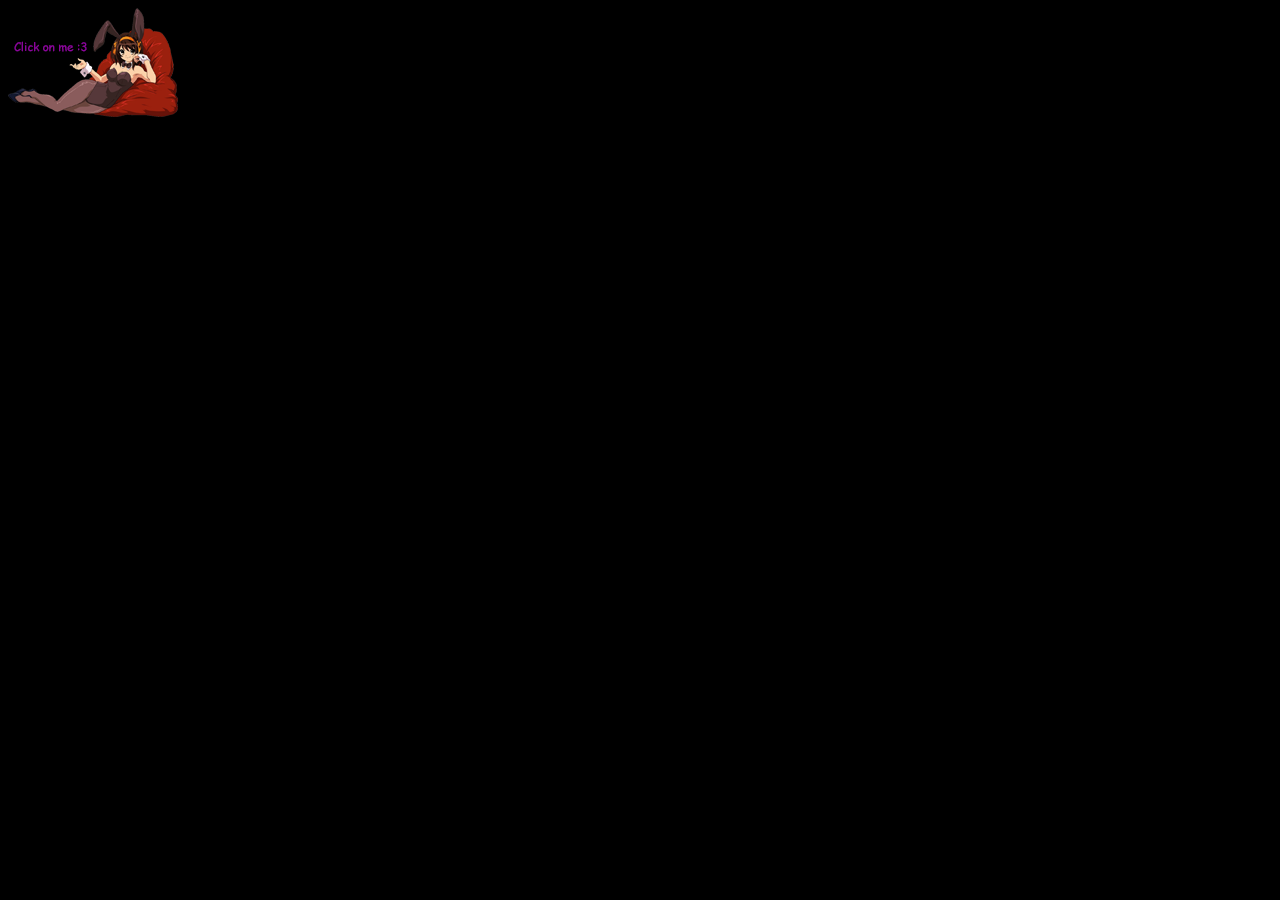
<file: index.html>
<!doctype html>
<html>
    <head>
        <meta charset="UTF-8">
        <title>OBEY HER</title>
	</head>
	<body style="background-color: #000">
		<a href="homepage.html">
		<img src="images/clickonme.png">
		
	<audio autoplay="on" loop="on">
	<source src="/S.O.S Brigade - Kissy Kissy.mp3</audio>
	</body>
</file>
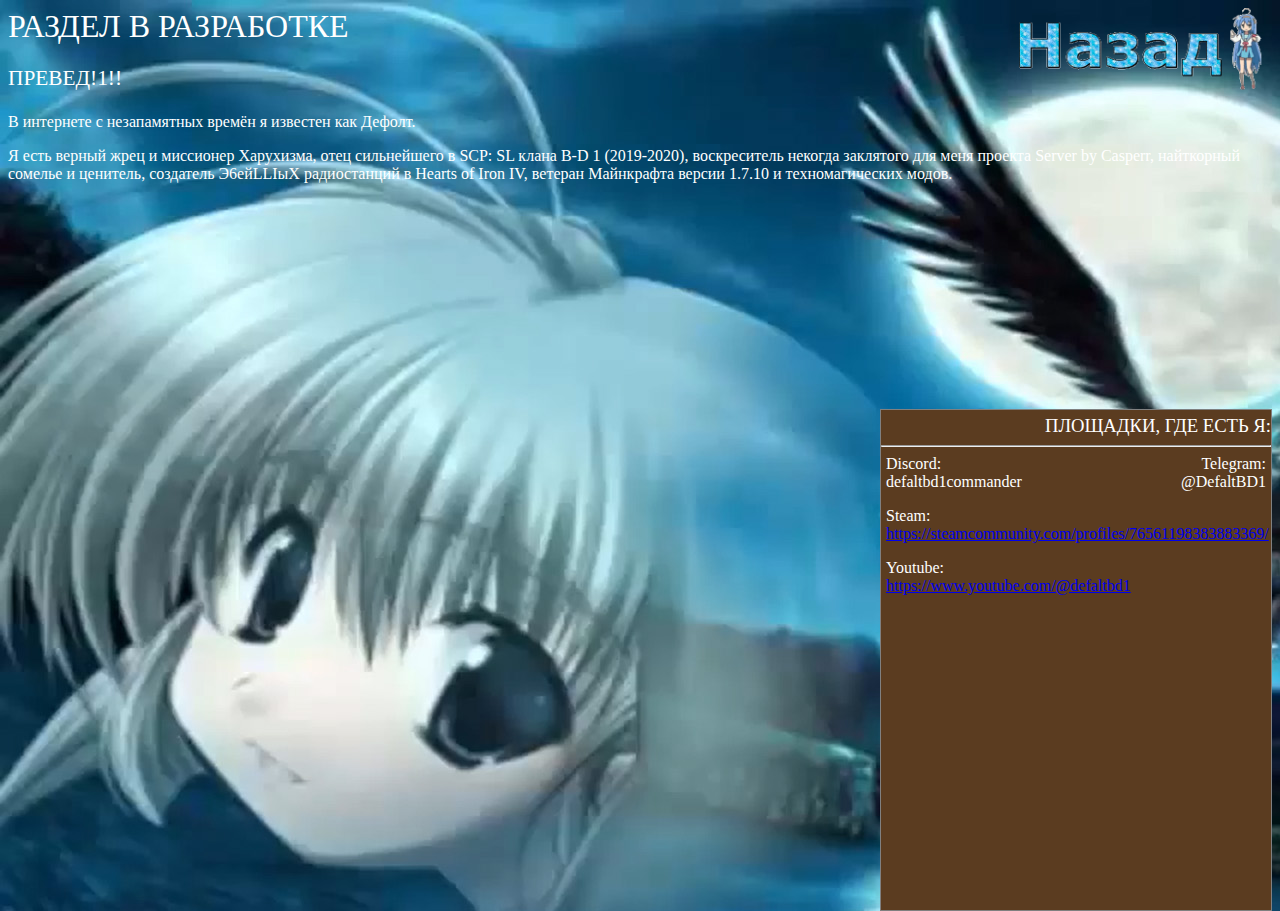
<file: aboutme.html>
<!doctype html>
<html>
    <head>
        <meta charset="UTF-8">
        <title>About DefaltBD1</title>
	<script src="http://www.youtube.com/iframe_api"></script>
	<script>
		var tag = document.createElement('script');
		tag.src = "http://www.youtube.com/iframe_api";

		var fScriptTag = document.getElementsByTagName('script')[0];
		fScriptTag.parentNode.insertBefore(tag, fScriptTag);

		var player;
		function onYouTubePlayerAPIReady() {
        player = new YT.Player('player', {
           height: '0',
           width: '0',
           videoId: 'vPaIP-thnLk',
           playerVars:{'mute' : 0,'autoplay':1},
           events: {  }
        });
    }
	</script>		
	</head>
	<body bgcolor="#000000" background="aboutmebackground.jpg">
		<span style="font-size: 24pt; color: white">РАЗДЕЛ В РАЗРАБОТКЕ</span>
		<a href="homepage.html">
		<img src="Back3.gif" align=right width="20%" height="20%"></a>
		<p style="font-size: 16pt; color: white;">ПРЕВЕД!1!!
		<p style="color: white;">В интернете с незапамятных времён я известен как Дефолт.
		<p style="color: white;">Я есть верный жрец и миссионер Харухизма, отец сильнейшего в SCP: SL клана B-D 1 (2019-2020), воскреситель некогда заклятого для меня проекта Server by Casperr, найткорный сомелье и ценитель,
создатель Э6ейLLIыX радиостанций в Hearts of Iron IV, ветеран Майнкрафта версии 1.7.10 и техномагических модов.
		<div style="float: right; margin-top: 210px; background-color: #5b3c20; border: 1px solid gray; width: 390px; height: 500px; color: white;">
			<div style="margin-left: 5px; margin-top: 5px; font-size: 14pt; color: white; text-align: right;">
				ПЛОЩАДКИ, ГДЕ ЕСТЬ Я:
			</div>
		<hr>
		<div style="margin-left: 5px; margin-top: 5px;">
			Discord:	<span style="margin-right: 5px; float: right;">Telegram:</span>
				<br>defaltbd1commander	<span style="margin-right: 5px; float: right;">@DefaltBD1</span>
			<p>Steam:
				<br><a href="https://steamcommunity.com/profiles/76561198383883369/">https://steamcommunity.com/profiles/76561198383883369/</a>
			<p>Youtube:
				<br><a href="https://www.youtube.com/@defaltbd1">https://www.youtube.com/@defaltbd1</a>
		</div>
		</div>
				<iframe id="player" frameborder="0" allowfullscreen="" allow="accelerometer; autoplay; clipboard-write; encrypted-media; gyroscope; picture-in-picture; web-share" referrerpolicy="strict-origin-when-cross-origin" title="NightCore- I Can Walk On Water I Can Fly" width="0" height="0" src="https://www.youtube.com/embed/vPaIP-thnLk?mute=0&amp;autoplay=1&amp;enablejsapi=1&amp;origin=https%3A%2F%2Ffauux.neocities.org&amp;widgetid=1&amp;forigin=https%3A%2F%2Ffauux.neocities.org%2FLove&amp;aoriginsup=1&amp;gporigin=https%3A%2F%2Ffauux.neocities.org%2F&amp;vf=1"></iframe>		
	</body>
</html>
</file>
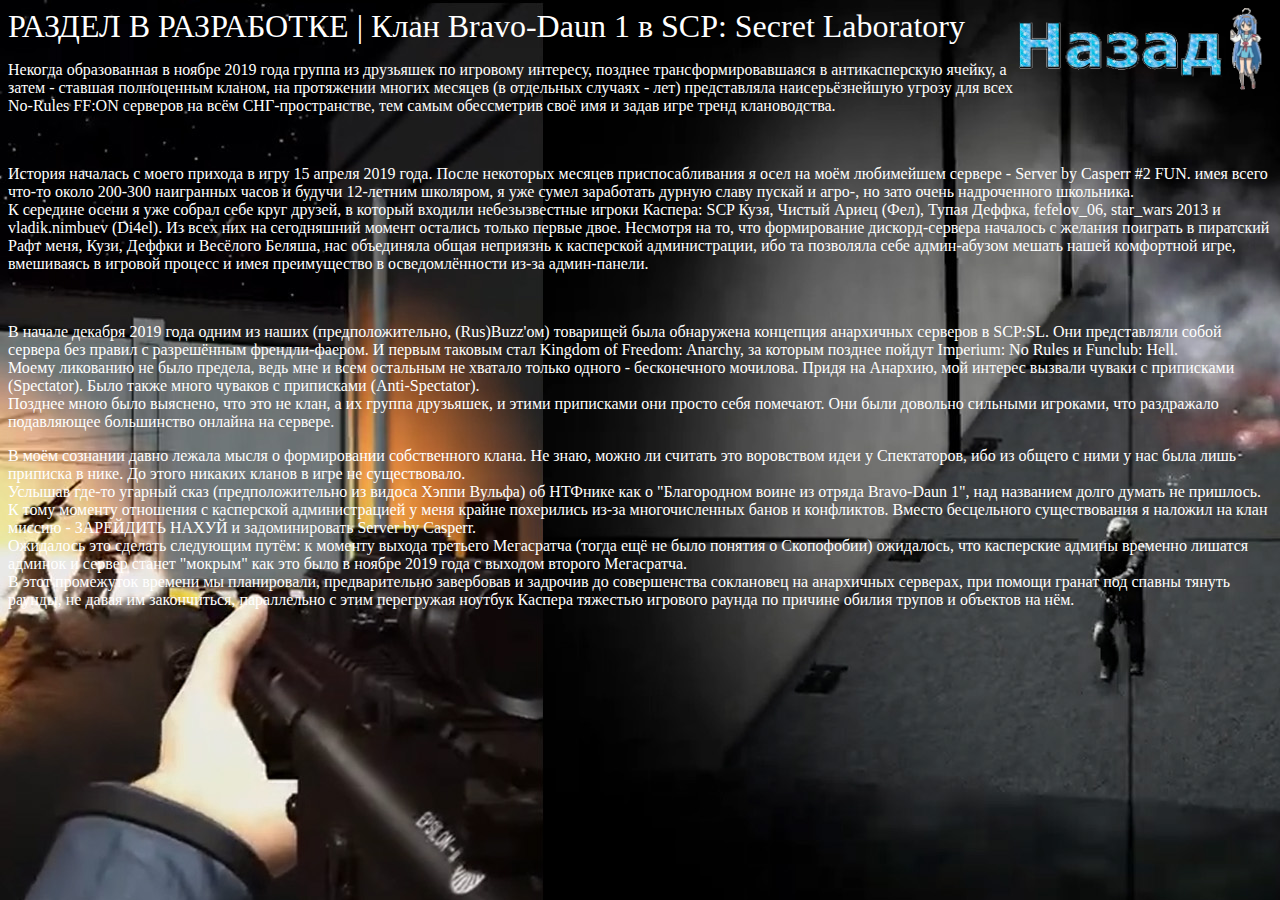
<file: clan.html>
<!doctype html>
<html>
    <head>
        <meta charset="UTF-8">
		<meta name="viewport" content="width=1920, initial-scale=1.0, maximum-scale=1.0, user-scalable=no">
        <title>INFO: B-D 1</title>
	<script src="http://www.youtube.com/iframe_api"></script>
	<script>
		var tag = document.createElement('script');
		tag.src = "http://www.youtube.com/iframe_api";

		var fScriptTag = document.getElementsByTagName('script')[0];
		fScriptTag.parentNode.insertBefore(tag, fScriptTag);

		var player;
		function onYouTubePlayerAPIReady() {
        player = new YT.Player('player', {
           height: '0',
           width: '0',
           videoId: 'CC1QoTsDZHM',
           playerVars:{'mute' : 0,'autoplay':1},
           events: {  }
        });
    }
	</script>			
	</head>
	<body bgcolor="#000000" background="clanbackground.jpg" style="background-repeat: no-repeat; background-position: center top; background-attachment: fixed;">
		<span style="font-size: 24pt; color: white">РАЗДЕЛ В РАЗРАБОТКЕ | Клан Bravo-Daun 1 в SCP: Secret Laboratory</span>
					<a href="homepage.html">
		<img src="Back3.gif" align="right" width="20%" height="20%"></a>
		<p style="color: white">Некогда образованная в ноябре 2019 года группа из друзьяшек по игровому интересу, позднее трансформировавшаяся в антикасперскую ячейку, а затем - ставшая полноценным кланом,
		на протяжении многих месяцев (в отдельных случаях - лет) представляла наисерьёзнейшую угрозу для всех No-Rules FF:ON серверов на всём СНГ-пространстве, тем самым обессметрив
		своё имя и задав игре тренд клановодства.</p>
		<br>
		<p style="color: white">История началась с моего прихода в игру 15 апреля 2019 года. После некоторых месяцев приспосабливания я осел на моём любимейшем сервере - Server by Casperr #2 FUN.
		имея всего что-то около 200-300 наигранных часов и будучи 12-летним школяром, я уже сумел заработать дурную славу пускай и агро-, но зато очень надроченного школьника.
		<br>К середине осени я уже собрал себе круг друзей, в который входили небезызвестные игроки Каспера: SCP Кузя, Чистый Ариец (Фел), Тупая Деффка, fefelov_06, star_wars 2013 и vladik.nimbuev (Di4el).
		Из всех них на сегодняшний момент остались только первые двое. Несмотря на то, что формирование дискорд-сервера началось с желания поиграть в пиратский Рафт меня, Кузи, Деффки и Весёлого Беляша,
		нас объединяла общая неприязнь к касперской администрации, ибо та позволяла себе админ-абузом мешать нашей комфортной игре, вмешиваясь в игровой процесс и имея преимущество в осведомлённости из-за админ-панели.</p>
		<br>
		<p style="color: white">В начале декабря 2019 года одним из наших (предположительно, (Rus)Buzz'ом) товарищей была обнаружена концепция анархичных серверов в SCP:SL. Они представляли собой
		сервера без правил с разрешённым френдли-фаером. И первым таковым стал Kingdom of Freedom: Anarchy, за которым позднее пойдут Imperium: No Rules и Funclub: Hell.
		<br>Моему ликованию не было предела, ведь мне и всем остальным не хватало только одного - бесконечного мочилова. Придя на Анархию, мой интерес вызвали чуваки с приписками (Spectator). Было также много чуваков с приписками (Anti-Spectator).
		<br>Позднее мною было выяснено, что это не клан, а их группа друзьяшек, и этими приписками они просто себя помечают. Они были довольно сильными игроками, что раздражало подавляющее большинство онлайна на сервере.</p>
		<p style="color: white">В моём сознании давно лежала мысля о формировании собственного клана. Не знаю, можно ли считать это воровством идеи у Спектаторов, ибо из общего с ними у нас была лишь приписка в нике. До этого никаких кланов в игре не существовало.
		<br>Услышав где-то угарный сказ (предположительно из видоса Хэппи Вульфа) об НТФнике как о "Благородном воине из отряда Bravo-Daun 1", над названием долго думать не пришлось.
		<br>К тому моменту отношения с касперской администрацией у меня крайне похерились из-за многочисленных банов и конфликтов. Вместо бесцельного существования я наложил на клан миссию - ЗАРЕЙДИТЬ НАХУЙ и задоминировать Server by Casperr.
		<br>Ожидалось это сделать следующим путём: к моменту выхода третьего Мегасратча (тогда ещё не было понятия о Скопофобии) ожидалось, что касперские админы временно лишатся админок и сервер станет "мокрым" как это было в ноябре 2019 года с выходом второго Мегасратча.
		<br>В этот промежуток времени мы планировали, предварительно завербовав и задрочив до совершенства соклановец на анархичных серверах, при помощи гранат под спавны тянуть раунды, не давая им закончиться, параллельно с этим перегружая ноутбук Каспера тяжестью игрового раунда
		по причине обилия трупов и объектов на нём.</p>
		
				<iframe id="player" frameborder="0" allowfullscreen="" allow="accelerometer; autoplay; clipboard-write; encrypted-media; gyroscope; picture-in-picture; web-share" referrerpolicy="strict-origin-when-cross-origin" title="Half-Life: Opposing Force OST - 10 - Lost in Thought" width="0" height="0" src="https://www.youtube.com/embed/CC1QoTsDZHM?mute=0&amp;autoplay=1&amp;enablejsapi=1&amp;origin=https%3A%2F%2Ffauux.neocities.org&amp;widgetid=1&amp;forigin=https%3A%2F%2Ffauux.neocities.org%2FLove&amp;aoriginsup=1&amp;gporigin=https%3A%2F%2Ffauux.neocities.org%2F&amp;vf=1"></iframe>		
	</body>
</html>
</file>
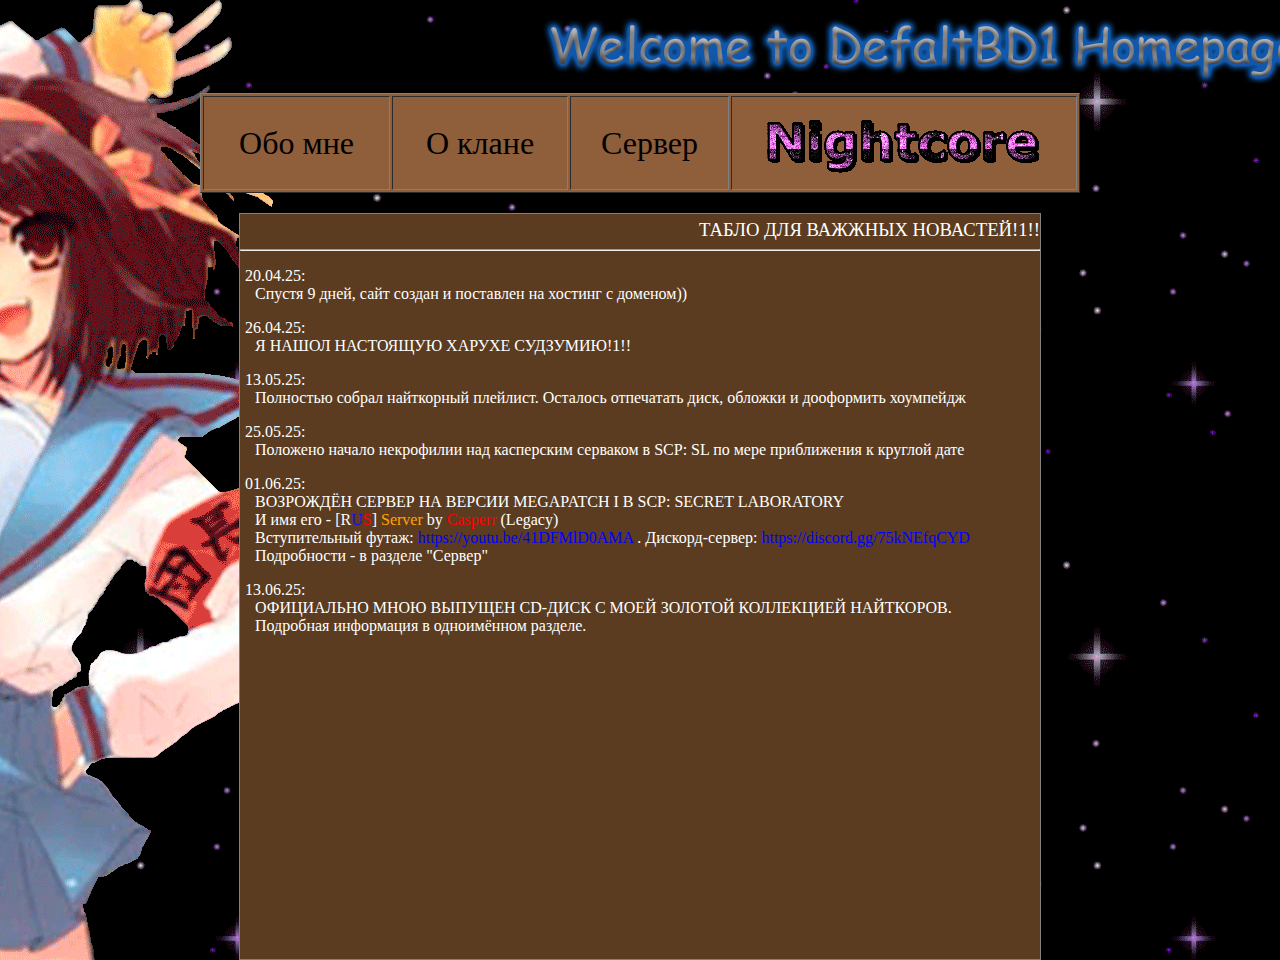
<file: homepage.html>
<!doctype html>
<html>
    <head>
        <meta charset="UTF-8">
		<meta name="viewport" content="width=1920, initial-scale=1.0, maximum-scale=1.0, user-scalable=no">
        <title>DefaltBD1 Homepage</title>
		<link href="styles/homepage.css" rel="stylesheet" type="text/css">
	<script src="http://www.youtube.com/iframe_api"></script>
	<script>
		var tag = document.createElement('script');
		tag.src = "http://www.youtube.com/iframe_api";

		var fScriptTag = document.getElementsByTagName('script')[0];
		fScriptTag.parentNode.insertBefore(tag, fScriptTag);

		var player;
		function onYouTubePlayerAPIReady() {
        player = new YT.Player('player', {
           height: '0',
           width: '0',
           videoId: '5nE5L7JBypc',
           playerVars:{'mute' : 0,'autoplay':1},
           events: {  }
        });
    }
	</script>
	</head>
	<body bgcolor="#000000" background="background5.gif"; style="background-repeat: no-repeat; background-position: center top; background-attachment: fixed;">
		<header>
		<div><img src="welcome.png" align="center" style="position: relative; left: 524px;"></div>
		<div style="margin-top: 10px">
			<table bgcolor="#8f5e3b" border="1" align="center" width="880px" height="100px">
				<td width="183" align="center"><a href="aboutme.html">Обо мне</a></td>
				<td width="172pt" align="center"><a href="clan.html">О клане</a></td>
				<td width="155pt" align="center"><a href="servers.html">Сервер</a></td>
				<td width="342pt" align="center"><a href="nightcore.html"><img src="Nightcore.gif" style="margin-top: 13pt;"></a></td>
			</table>
		</div>
		</header>
		<main>
		<div style="margin: auto; margin-top: 20px; background-color: #5b3c20; border: 1px solid gray; width: 800px; height: 745px; color: white; text-align: justify;">
			<div style="margin-left: 5px; margin-top: 5px; font-size: 14pt; color: white; text-align: right;">
				ТАБЛО ДЛЯ ВАЖЖНЫХ НОВАСТЕЙ!1!!
			</div>
			<hr>
				<p>
				<span style="padding: 5px;">20.04.25:</span>
				<br>
				<span style="padding: 5px; margin-left: 10px;">Спустя 9 дней, сайт создан и поставлен на хостинг с доменом))</span>
				<p>
				<span style="padding: 5px;">26.04.25:</span>
				<br>
				<span style="padding: 5px; margin-left: 10px;">Я НАШОЛ НАСТОЯЩУЮ ХАРУХЕ СУДЗУМИЮ!1!!</span>
				<p>
				<span style="padding: 5px;">13.05.25:</span>
				<br>
				<span style="padding: 5px; margin-left: 10px;">Полностью собрал найткорный плейлист. Осталось отпечатать диск, обложки и дооформить хоумпейдж</span>
				<p>
				<span style="padding: 5px;">25.05.25:</span>
				<br>
				<span style="padding: 5px; margin-left: 10px;">Положено начало некрофилии над касперским серваком в SCP: SL по мере приближения к круглой дате</span>
				<p>
				<span style="padding: 5px;">01.06.25:</span>
				<br>
				<span style="padding: 5px; margin-left: 10px;">ВОЗРОЖДЁН СЕРВЕР НА ВЕРСИИ MEGAPATCH I В SCP: SECRET LABORATORY</span>
				<br>
				<span style="padding: 5px; margin-left: 10px;">И имя его - <span style="color: #fcf9f9">[R</span><span style="color: #1e06f8">U</span><span style="color: #fc0205">S</span><span style="color: #ffffff">]</span><span style="color: #ffa500"> Server</span><span style="color: #ffffff"> by</span><span style="color: #ff0000"> Casperr</span><span style="color: #ffffff"> (Legacy)</span>
				<br>
				<span style="padding: 5px; margin-left: 10px;">Вступительный футаж: <a href="https://youtu.be/41DFMlD0AMA"> <span style="color: #0000ff">https://youtu.be/41DFMlD0AMA</span> </a>. Дискорд-сервер: <a href="https://discord.gg/75kNEfqCYD"> <span style="color: #0000ff">https://discord.gg/75kNEfqCYD</span> </a></span>
				<br>
				<span style="padding: 5px; margin-left: 10px;">Подробности - в разделе "Сервер"</span>
				<p>
				<span style="padding: 5px;">13.06.25:</span>
				<br>
				<span style="padding: 5px; margin-left: 10px;">ОФИЦИАЛЬНО МНОЮ ВЫПУЩЕН CD-ДИСК С МОЕЙ ЗОЛОТОЙ КОЛЛЕКЦИЕЙ НАЙТКОРОВ.</span>
				<br>
				<span style="padding: 5px; margin-left: 10px;">Подробная информация в одноимённом разделе.</span>
		</div>
		</main>
		<footer>
			<div class="konata">
				<img src="konata-dance1.gif">
				<iframe id="player" frameborder="0" allowfullscreen="" allow="accelerometer; autoplay; clipboard-write; encrypted-media; gyroscope; picture-in-picture; web-share" referrerpolicy="strict-origin-when-cross-origin" title="S.O.S Brigade Kissy Kissy" width="0" height="0" src="https://www.youtube.com/embed/5nE5L7JBypc?mute=0&amp;autoplay=1&amp;enablejsapi=1&amp;origin=https%3A%2F%2Ffauux.neocities.org&amp;widgetid=1&amp;forigin=https%3A%2F%2Ffauux.neocities.org%2FLove&amp;aoriginsup=1&amp;gporigin=https%3A%2F%2Ffauux.neocities.org%2F&amp;vf=1"></iframe>
			</div>			
		</footer>
	</body>
</file>
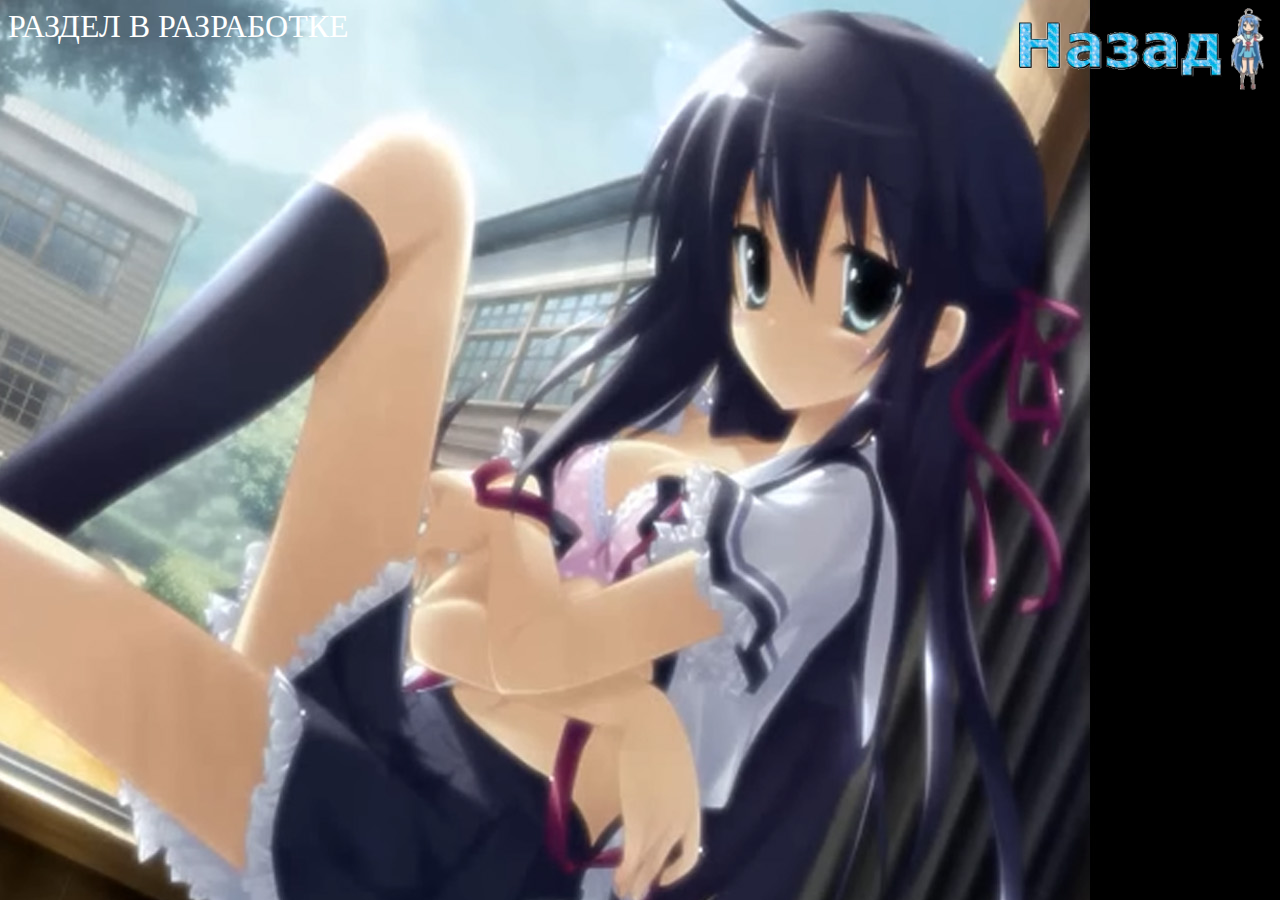
<file: nightcore.html>
<!doctype html>
<html>
    <head>
        <meta charset="UTF-8">
		<meta name="viewport" content="width=1920, initial-scale=1.0, maximum-scale=1.0, user-scalable=no">
        <title>NIGHTCORE</title>
		<link href="styles/links.css" rel="stylesheet" type="text/css">
	<script src="http://www.youtube.com/iframe_api"></script>
	<script>
		var tag = document.createElement('script');
		tag.src = "http://www.youtube.com/iframe_api";

		var fScriptTag = document.getElementsByTagName('script')[0];
		fScriptTag.parentNode.insertBefore(tag, fScriptTag);

		var player;
		function onYouTubePlayerAPIReady() {
        player = new YT.Player('player', {
           height: '0',
           width: '0',
           videoId: 'Fc-dAPc0rFA',
           playerVars:{'mute' : 0,'autoplay':1},
           events: {  }
        });
    }
	</script>		
	</head>
	<body bgcolor="#000000" background="nightcorebackground.jpg" style="background-repeat: no-repeat; background-position: center top; background-attachment: fixed;">
		<span style="font-size: 24pt; color: white">РАЗДЕЛ В РАЗРАБОТКЕ</span>
					<a href="homepage.html">
		<img src="Back3.gif" align=right width="20%" height="20%"></a>
			<div style="margin-left: 1406px; margin-top: 200px; background-color: #5b3c20; border: 1px solid gray; width: 500px; height: 600px;">
			<div style="margin-left: 5px; margin-top: 5px; font-size: 14pt; color: white; text-align: right;">
				Информация о Найткорах.
			</div>
				<hr style="border-color=black">
			<div style="font-size: 12pt; color: white; padding: 5pt;">
				В данном разделе будет представлен список со всеми записанными аудио-треками на CD-Диск.
				<p><del>На данный момент диск не разработан, но начиная с 21 апреля 2025 года начнутся плановые работы по его выпуску. Ожидаемое время выпуска: конец апреля - начало мая.</del>
				<br>
				<p>Сборник завершён 13 мая 2025 года. Остаётся оформление диска.
				<br>Диск ВЫПУЩЕН официально 13 июня 2025 года.
				<br>
				<p>До того как я увлёкся изготовлением болванки с аудио, по осени я разработал два мода на радиостанции в Hearts Of Iron IV. Жанры одни и те же, но песни могут быть пересобраны.
				Обязательно зацените :33<p>
				<br> Nightcore Radio | By DefaltBD1: <a href="https://steamcommunity.com/sharedfiles/filedetails/?id=3362887409">https://steamcommunity.com/sharedfiles/filedetails/?id=3362887409</a>
				<br> Loading Screens & Menu (Nightcore Radio Mod | By DefaltBD1): <a href="https://steamcommunity.com/sharedfiles/filedetails/?id=3367395606">https://steamcommunity.com/sharedfiles/filedetails/?id=3367395606</a>
				<br>
				<br> TechnoTrance Radio | By DefaltBD1: <a href="https://steamcommunity.com/sharedfiles/filedetails/?id=3375136976">https://steamcommunity.com/sharedfiles/filedetails/?id=3375136976</a>
			</div>
			<hr>
			<div style="font-size: 20pt; color: white; text-align: center; padding: 5px;">
			<a class="nightcore" href="nightcore_cd.html">КУПИТЬ ДИСК С НАЙТКОРОМ<br>+<br>ТРЕКЛИСТ</a>
			</div>
			</div>
				<iframe id="player" frameborder="0" allowfullscreen="" allow="accelerometer; autoplay; clipboard-write; encrypted-media; gyroscope; picture-in-picture; web-share" referrerpolicy="strict-origin-when-cross-origin" title="Nightcore Radio Hardcore" width="0" height="0" src="https://www.youtube.com/embed/Fc-dAPc0rFA?mute=0&amp;autoplay=1&amp;enablejsapi=1&amp;origin=https%3A%2F%2Ffauux.neocities.org&amp;widgetid=1&amp;forigin=https%3A%2F%2Ffauux.neocities.org%2FLove&amp;aoriginsup=1&amp;gporigin=https%3A%2F%2Ffauux.neocities.org%2F&amp;vf=1"></iframe>				
	</body>
</html>
</file>
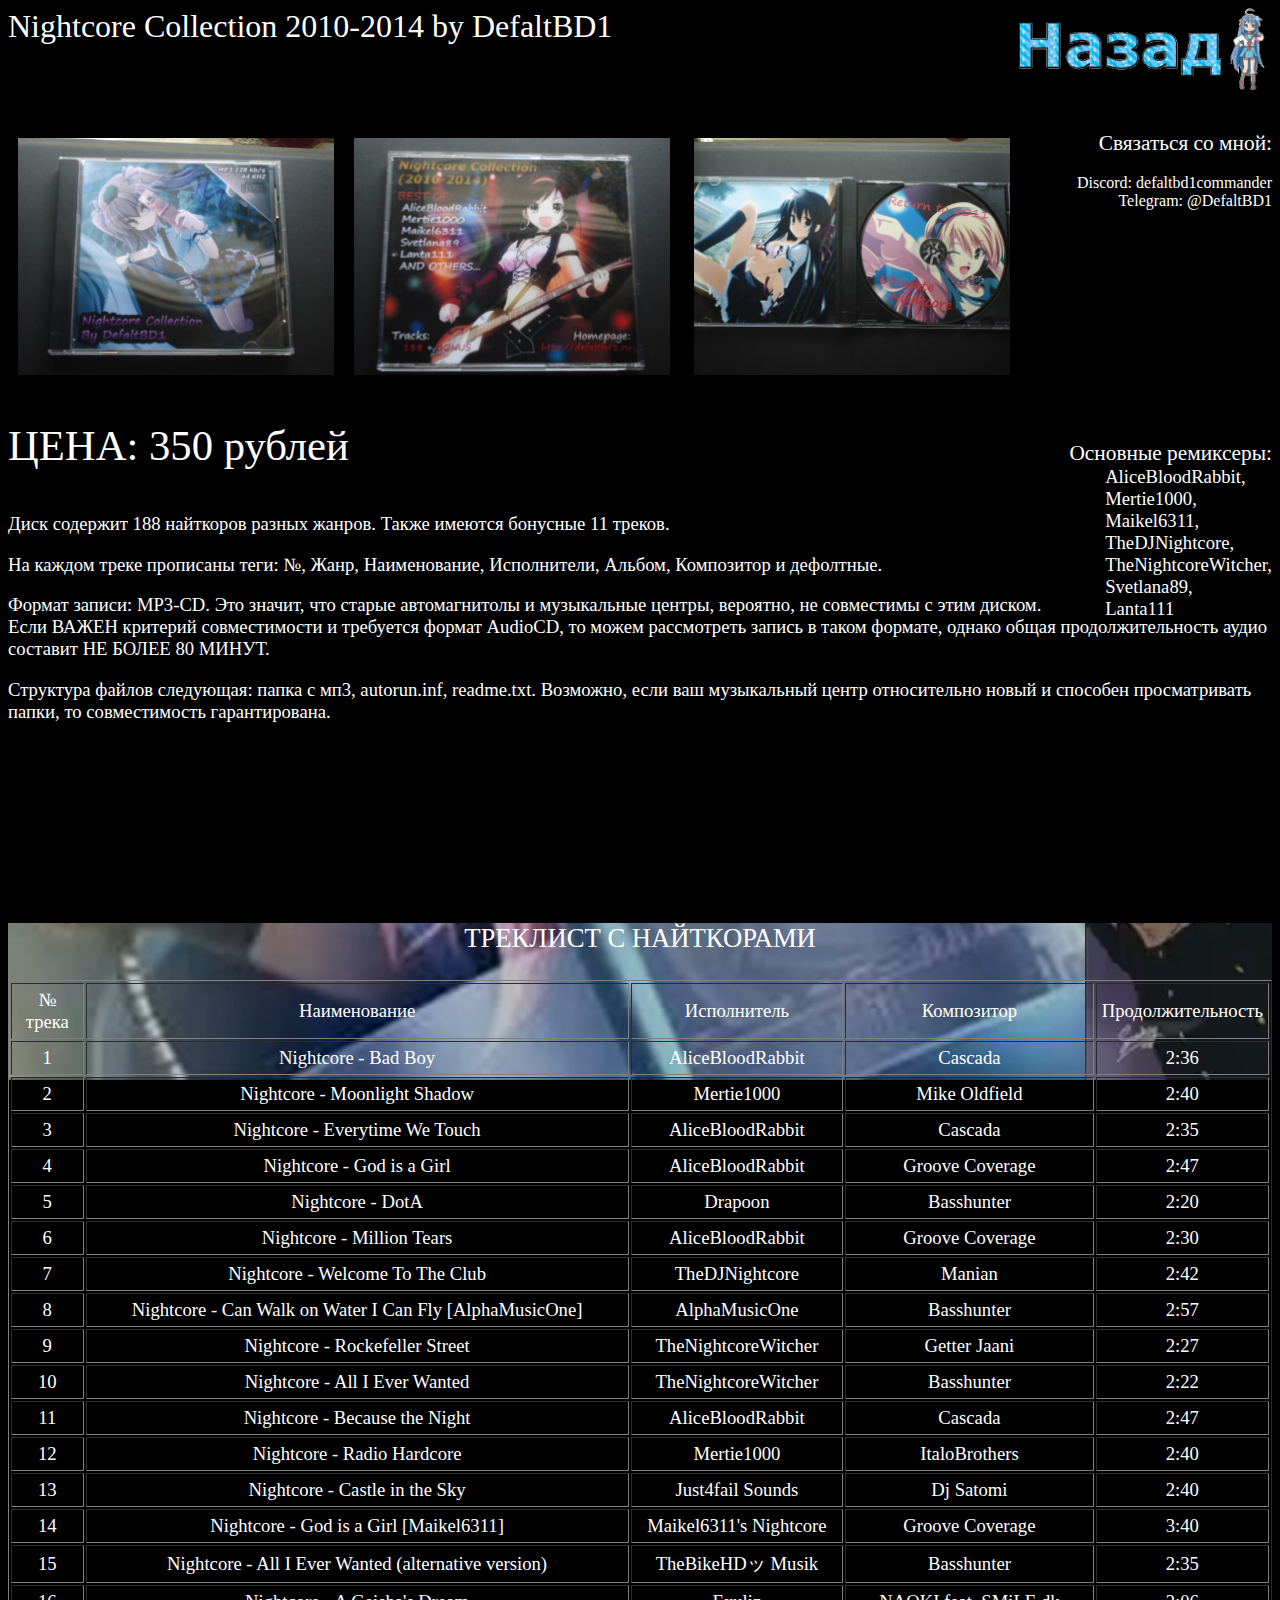
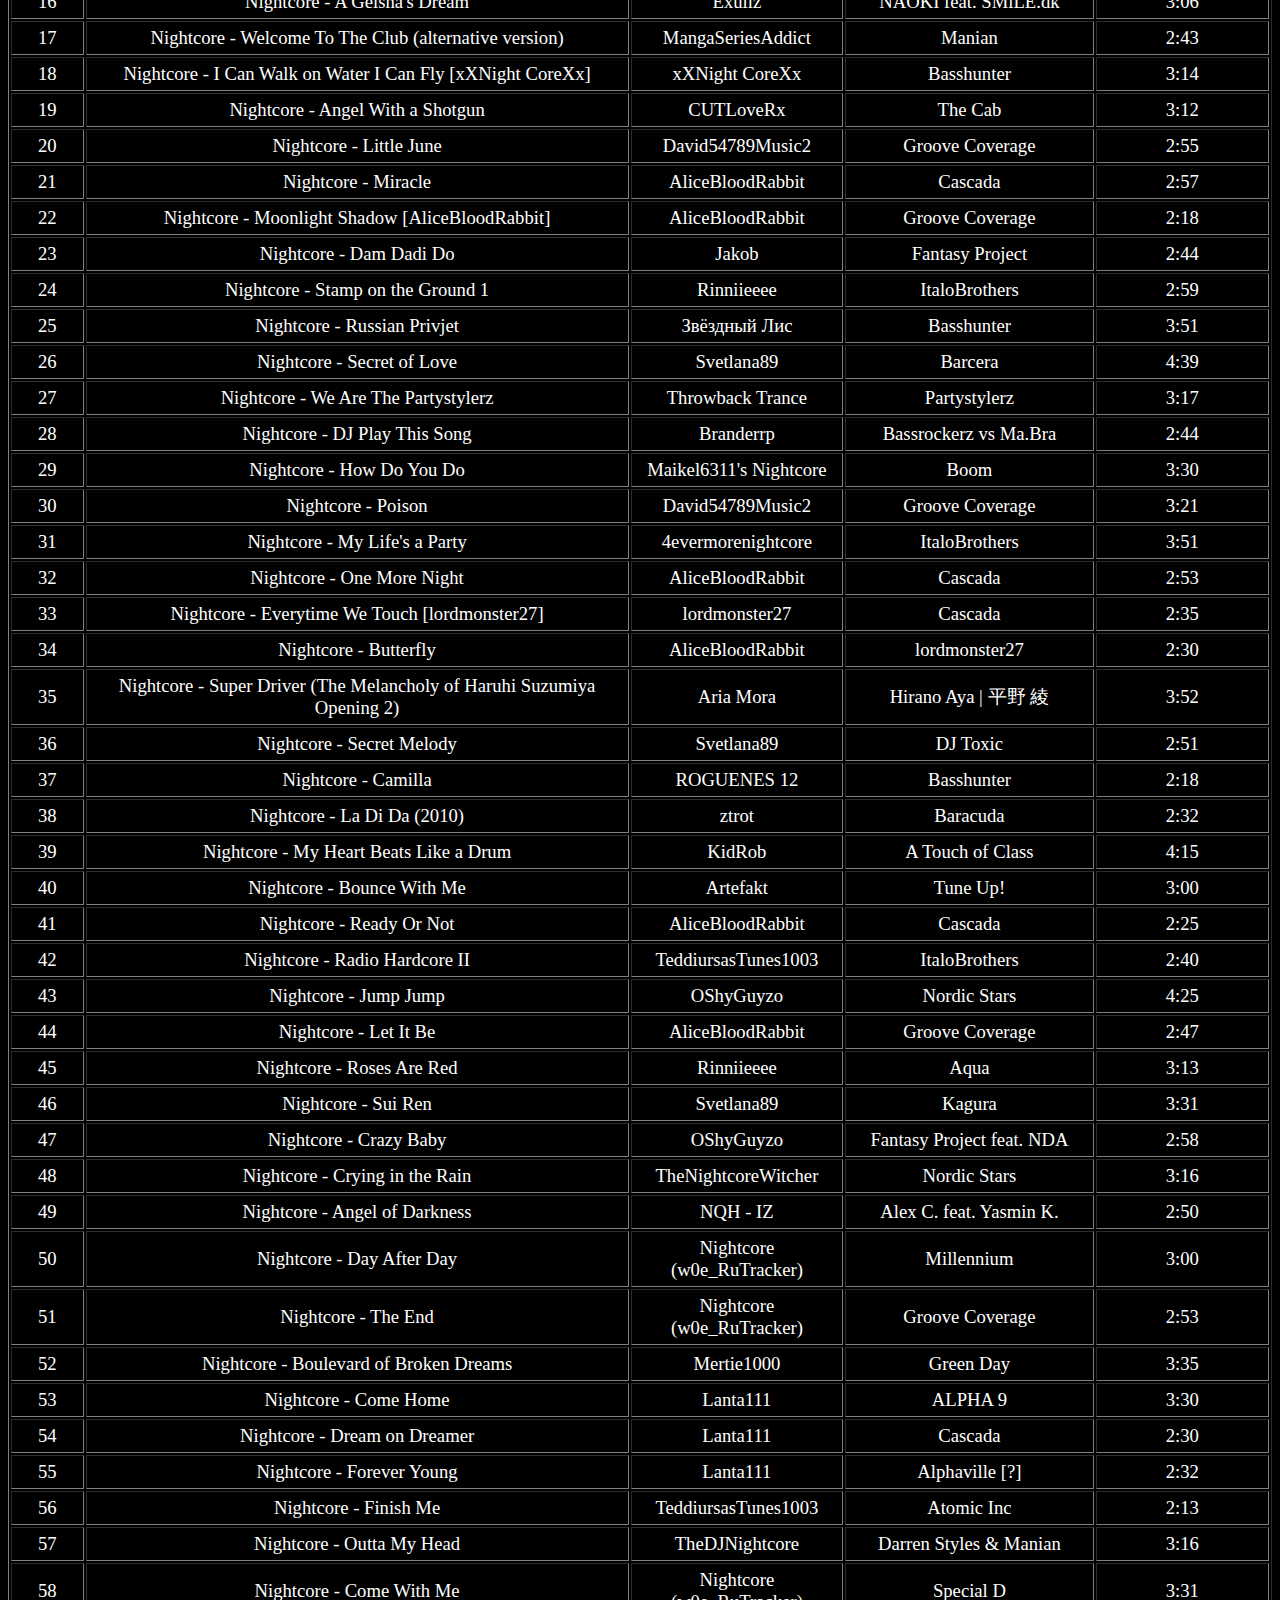
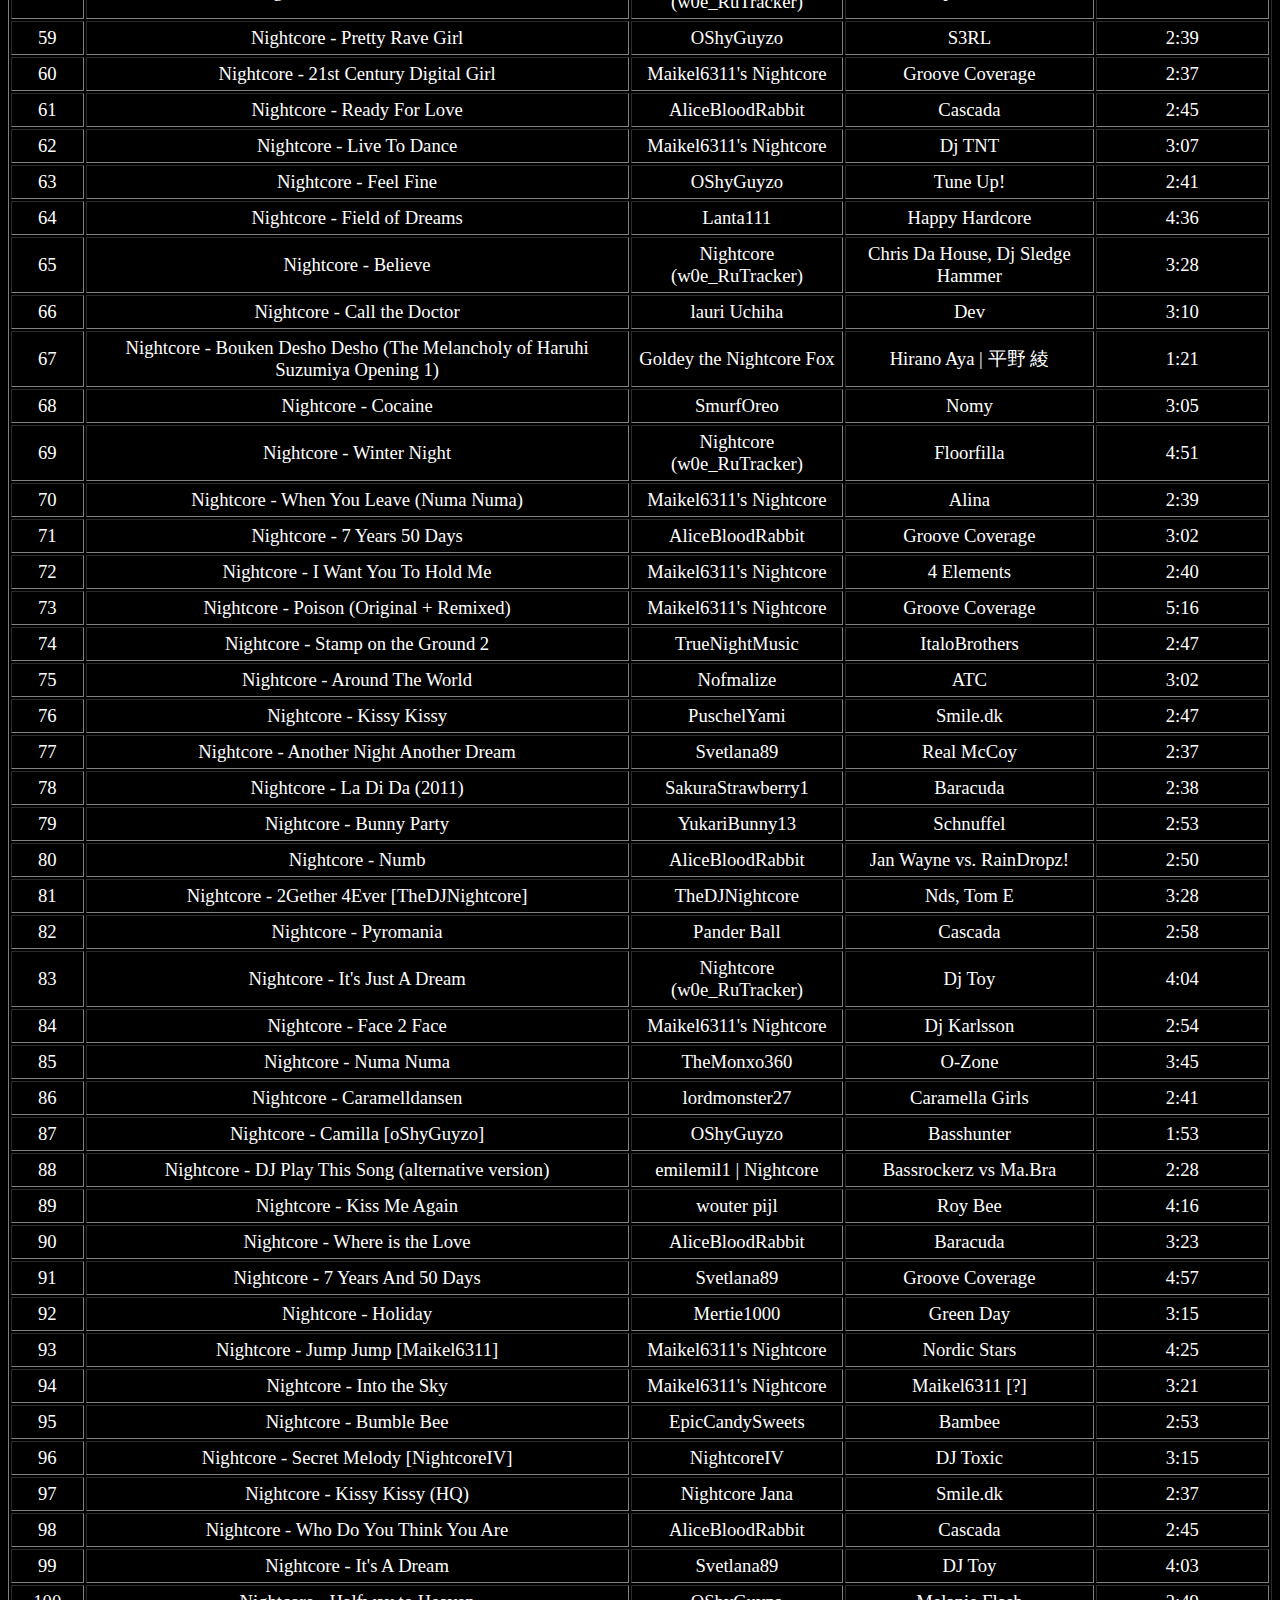
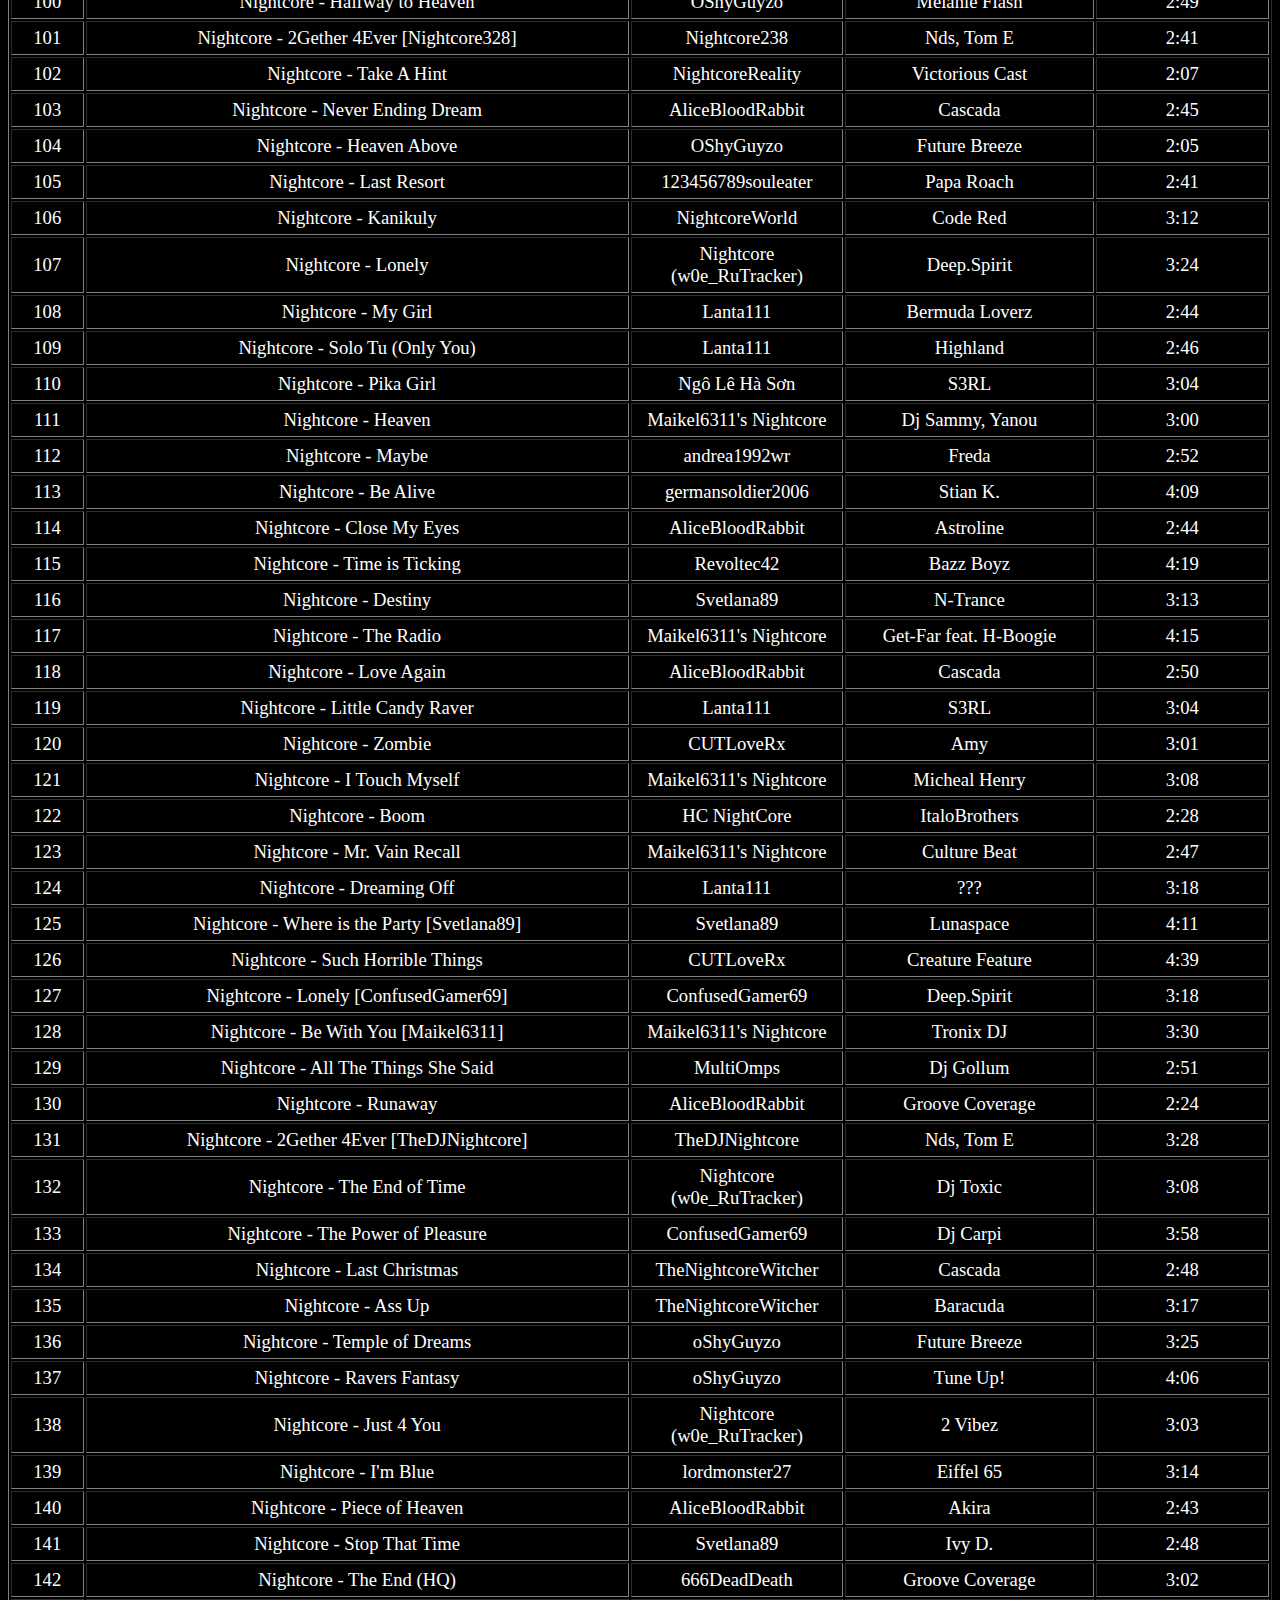
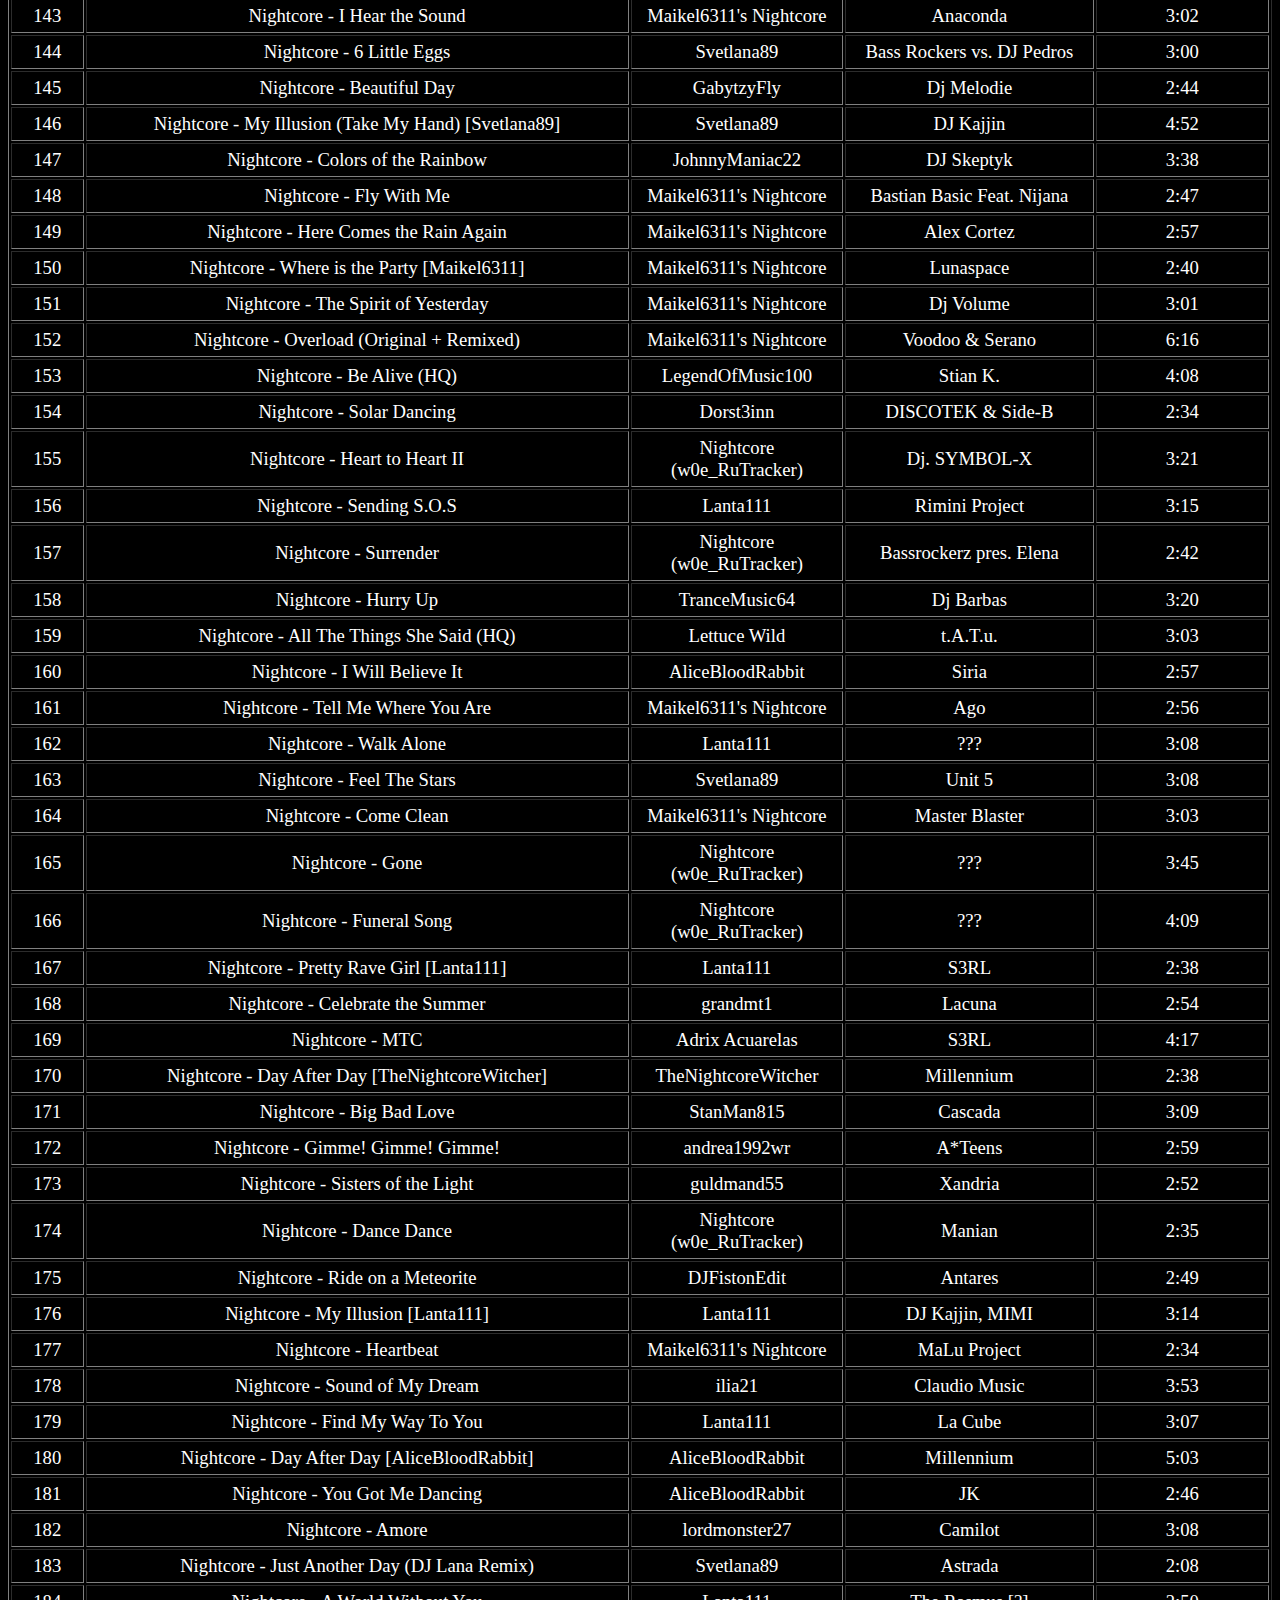
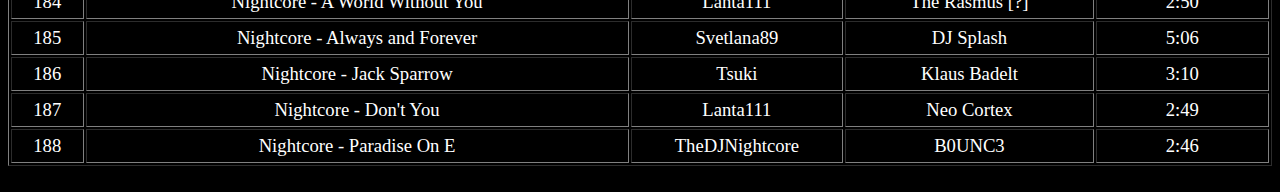
<file: nightcore_cd.html>
<!doctype html>
<html>
    <head>
        <meta charset="UTF-8">
		<meta name="viewport" content="width=1920, initial-scale=1.0, maximum-scale=1.0, user-scalable=no">
        <title>Nightcore List</title>
		<link href="styles/list.css" rel="stylesheet" type="text/css">
	<script src="http://www.youtube.com/iframe_api"></script>
	<script>
		var tag = document.createElement('script');
		tag.src = "http://www.youtube.com/iframe_api";

		var fScriptTag = document.getElementsByTagName('script')[0];
		fScriptTag.parentNode.insertBefore(tag, fScriptTag);

		var player;
		function onYouTubePlayerAPIReady() {
        player = new YT.Player('player', {
           height: '0',
           width: '0',
           videoId: 'K13Qn70ccSM',
           playerVars:{'mute' : 0,'autoplay':1},
           events: {  }
        });
    }
	</script>
	</head>
	<body bgcolor="#000000" style="background-repeat: no-repeat; background-position: center top; background-attachment: fixed;">
	<header>
		<span style="font-size: 24pt; color: white">Nightcore Collection 2010-2014 by DefaltBD1</span>
		<a href="nightcore.html">
		<img src="Back3.gif" align="right" width="20%" height="20%"></a>
		<p align="right" style="margin-top: 86px;"><span style="color: #ffffff;"><span style="font-size: 16pt">Связаться со мной:</span><br><br>Discord: defaltbd1commander<br>Telegram: @DefaltBD1</span></p>
		<p style="margin-top: -7%;"><img src="disc1.jpg" align="left" width="25%" height="25%" hspace="10px"> <img src="disc2.jpg" width="25%" height="25%" hspace="10px"> <img src="disc3.jpg" width="25%" height="25%" hspace="10px"></p>
		<p style="font-size: 32pt; color: white">ЦЕНА: 350 рублей</p>
		<p style="font-size: 14pt; color: white">Диск содержит 188 найткоров разных жанров. Также имеются бонусные 11 треков.</p>
		<p style="font-size: 14pt; color: white">На каждом треке прописаны теги: №, Жанр, Наименование, Исполнители, Альбом, Композитор и дефолтные.</p>
		<p style="font-size: 14pt; color: white">Формат записи: MP3-CD. Это значит, что старые автомагнитолы и музыкальные центры, вероятно, не cовместимы с этим диском.
		<br>Если ВАЖЕН критерий совместимости и требуется формат AudioCD, то можем рассмотреть запись в таком формате, однако общая продолжительность аудио составит НЕ БОЛЕЕ 80 МИНУТ.</p>
		<p style="font-size: 14pt; color: white">Структура файлов следующая: папка с мп3, autorun.inf, readme.txt. Возможно, если ваш музыкальный центр относительно новый и способен просматривать папки, то совместимость гарантирована.</p>
		<p style="font-size: 14pt; color: white; float: right; margin-top: -300px;"><span style="color: white; font-size: 16pt">Основные ремиксеры:</span><br><span style="float: right;">AliceBloodRabbit,<br>Mertie1000,<br>Maikel6311,<br>TheDJNightcore,<br>TheNightcoreWitcher,<br>Svetlana89,<br>Lanta111</span></p>
	</header>
	<main style="background-image: url(nightcorelistbackground.png); background-repeat: no-repeat; background-attachment: fixed;">
		<p style="font-size: 20pt; color: white; margin-top: 200px; text-align: center;">ТРЕКЛИСТ С НАЙТКОРАМИ</p>
		
		<table border-color="#ffffff" border="1" align="center">
		<tr><td>№ трека</td><td>Наименование</td><td>Исполнитель</td><td>Композитор</td><td>Продолжительность</td></tr>
		<tr><td>1</td><td>Nightcore - Bad Boy</td><td>AliceBloodRabbit</td><td>Cascada</td><td>2:36</td>
		<tr><td>2</td><td>Nightcore - Moonlight Shadow</td><td>Mertie1000</td><td>Mike Oldfield</td><td>2:40</td>
		<tr><td>3</td><td>Nightcore - Everytime We Touch</td><td>AliceBloodRabbit</td><td>Cascada</td><td>2:35</td>
		<tr><td>4</td><td>Nightcore - God is a Girl</td><td>AliceBloodRabbit</td><td>Groove Coverage</td><td>2:47</td>
		<tr><td>5</td><td>Nightcore - DotA</td><td>Drapoon</td><td>Basshunter</td><td>2:20</td>
		<tr><td>6</td><td>Nightcore - Million Tears</td><td>AliceBloodRabbit</td><td>Groove Coverage</td><td>2:30</td>
		<tr><td>7</td><td>Nightcore - Welcome To The Club</td><td>TheDJNightcore</td><td>Manian</td><td>2:42</td>
		<tr><td>8</td><td>Nightcore - Can Walk on Water I Can Fly [AlphaMusicOne]</td><td>AlphaMusicOne</td><td>Basshunter</td><td>2:57</td>
		<tr><td>9</td><td>Nightcore - Rockefeller Street</td><td>TheNightcoreWitcher</td><td>Getter Jaani</td><td>2:27</td>
		<tr><td>10</td><td>Nightcore - All I Ever Wanted</td><td>TheNightcoreWitcher</td><td>Basshunter</td><td>2:22</td>
		<tr><td>11</td><td>Nightcore - Because the Night</td><td>AliceBloodRabbit</td><td>Cascada</td><td>2:47</td>
		<tr><td>12</td><td>Nightcore - Radio Hardcore</td><td>Mertie1000</td><td>ItaloBrothers</td><td>2:40</td>
		<tr><td>13</td><td>Nightcore - Castle in the Sky</td><td>Just4fail Sounds</td><td>Dj Satomi</td><td>2:40</td>
		<tr><td>14</td><td>Nightcore - God is a Girl [Maikel6311]</td><td>Maikel6311's Nightcore</td><td>Groove Coverage</td><td>3:40</td>
		<tr><td>15</td><td>Nightcore - All I Ever Wanted (alternative version)</td><td>TheBikeHDッ Musik</td><td>Basshunter</td><td>2:35</td>
		<tr><td>16</td><td>Nightcore - A Geisha's Dream</td><td>Exuliz</td><td>NAOKI feat. SMiLE.dk</td><td>3:06</td>
		<tr><td>17</td><td>Nightcore - Welcome To The Club (alternative version)</td><td>MangaSeriesAddict</td><td>Manian</td><td>2:43</td>
		<tr><td>18</td><td>Nightcore - I Can Walk on Water I Can Fly [xXNight CoreXx]</td><td>xXNight CoreXx</td><td>Basshunter</td><td>3:14</td>
		<tr><td>19</td><td>Nightcore - Angel With a Shotgun</td><td>CUTLoveRx</td><td>The Cab</td><td>3:12</td>
		<tr><td>20</td><td>Nightcore - Little June</td><td>David54789Music2</td><td>Groove Coverage</td><td>2:55</td>
		<tr><td>21</td><td>Nightcore - Miracle</td><td>AliceBloodRabbit</td><td>Cascada</td><td>2:57</td>
		<tr><td>22</td><td>Nightcore - Moonlight Shadow [AliceBloodRabbit]</td><td>AliceBloodRabbit</td><td>Groove Coverage</td><td>2:18</td>
		<tr><td>23</td><td>Nightcore - Dam Dadi Do</td><td>Jakob</td><td>Fantasy Project</td><td>2:44</td>
		<tr><td>24</td><td>Nightcore - Stamp on the Ground 1</td><td>Rinniieeee</td><td>ItaloBrothers</td><td>2:59</td>
		<tr><td>25</td><td>Nightcore - Russian Privjet</td><td>Звёздный Лис</td><td>Basshunter</td><td>3:51</td>
		<tr><td>26</td><td>Nightcore - Secret of Love</td><td>Svetlana89</td><td>Barcera</td><td>4:39</td>
		<tr><td>27</td><td>Nightcore - We Are The Partystylerz</td><td>Throwback Trance</td><td>Partystylerz</td><td>3:17</td>
		<tr><td>28</td><td>Nightcore - DJ Play This Song</td><td>Branderrp</td><td>Bassrockerz vs Ma.Bra</td><td>2:44</td>
		<tr><td>29</td><td>Nightcore - How Do You Do</td><td>Maikel6311's Nightcore</td><td>Boom</td><td>3:30</td>
		<tr><td>30</td><td>Nightcore - Poison</td><td>David54789Music2</td><td>Groove Coverage</td><td>3:21</td>
		<tr><td>31</td><td>Nightcore - My Life's a Party</td><td>4evermorenightcore</td><td>ItaloBrothers</td><td>3:51</td>
		<tr><td>32</td><td>Nightcore - One More Night</td><td>AliceBloodRabbit</td><td>Cascada</td><td>2:53</td>
		<tr><td>33</td><td>Nightcore - Everytime We Touch [lordmonster27]</td><td>lordmonster27</td><td>Cascada</td><td>2:35</td>
		<tr><td>34</td><td>Nightcore - Butterfly</td><td>AliceBloodRabbit</td><td>lordmonster27</td><td>2:30</td>
		<tr><td>35</td><td>Nightcore - Super Driver (The Melancholy of Haruhi Suzumiya Opening 2)</td><td>Aria Mora</td><td>Hirano Aya | 平野 綾</td><td>3:52</td>
		<tr><td>36</td><td>Nightcore - Secret Melody</td><td>Svetlana89</td><td>DJ Toxic</td><td>2:51</td>
		<tr><td>37</td><td>Nightcore - Camilla</td><td>ROGUENES 12</td><td>Basshunter</td><td>2:18</td>
		<tr><td>38</td><td>Nightcore - La Di Da (2010)</td><td>ztrot</td><td>Baracuda</td><td>2:32</td>
		<tr><td>39</td><td>Nightcore - My Heart Beats Like a Drum</td><td>KidRob</td><td>A Touch of Class</td><td>4:15</td>
		<tr><td>40</td><td>Nightcore - Bounce With Me</td><td>Artefakt</td><td>Tune Up!</td><td>3:00</td>
		<tr><td>41</td><td>Nightcore - Ready Or Not</td><td>AliceBloodRabbit</td><td>Cascada</td><td>2:25</td>
		<tr><td>42</td><td>Nightcore - Radio Hardcore II</td><td>TeddiursasTunes1003</td><td>ItaloBrothers</td><td>2:40</td>
		<tr><td>43</td><td>Nightcore - Jump Jump</td><td>OShyGuyzo</td><td>Nordic Stars</td><td>4:25</td>
		<tr><td>44</td><td>Nightcore - Let It Be</td><td>AliceBloodRabbit</td><td>Groove Coverage</td><td>2:47</td>
		<tr><td>45</td><td>Nightcore - Roses Are Red</td><td>Rinniieeee</td><td>Aqua</td><td>3:13</td>
		<tr><td>46</td><td>Nightcore - Sui Ren</td><td>Svetlana89</td><td>Kagura</td><td>3:31</td>
		<tr><td>47</td><td>Nightcore - Crazy Baby</td><td>OShyGuyzo</td><td>Fantasy Project feat. NDA</td><td>2:58</td>
		<tr><td>48</td><td>Nightcore - Crying in the Rain</td><td>TheNightcoreWitcher</td><td>Nordic Stars</td><td>3:16</td>
		<tr><td>49</td><td>Nightcore - Angel of Darkness</td><td>NQH - IZ</td><td>Alex C. feat. Yasmin K.</td><td>2:50</td>
		<tr><td>50</td><td>Nightcore - Day After Day</td><td>Nightcore (w0e_RuTracker)</td><td>Millennium</td><td>3:00</td>
		<tr><td>51</td><td>Nightcore - The End</td><td>Nightcore (w0e_RuTracker)</td><td>Groove Coverage</td><td>2:53</td>
		<tr><td>52</td><td>Nightcore - Boulevard of Broken Dreams</td><td>Mertie1000</td><td>Green Day</td><td>3:35</td>
		<tr><td>53</td><td>Nightcore - Come Home</td><td>Lanta111</td><td>ALPHA 9</td><td>3:30</td>
		<tr><td>54</td><td>Nightcore - Dream on Dreamer</td><td>Lanta111</td><td>Cascada</td><td>2:30</td>
		<tr><td>55</td><td>Nightcore - Forever Young</td><td>Lanta111</td><td>Alphaville [?]</td><td>2:32</td>
		<tr><td>56</td><td>Nightcore - Finish Me</td><td>TeddiursasTunes1003</td><td>Atomic Inc</td><td>2:13</td>
		<tr><td>57</td><td>Nightcore - Outta My Head</td><td>TheDJNightcore</td><td>Darren Styles & Manian</td><td>3:16</td>
		<tr><td>58</td><td>Nightcore - Come With Me</td><td>Nightcore (w0e_RuTracker)</td><td>Special D</td><td>3:31</td>
		<tr><td>59</td><td>Nightcore - Pretty Rave Girl</td><td>OShyGuyzo</td><td>S3RL</td><td>2:39</td>
		<tr><td>60</td><td>Nightcore - 21st Century Digital Girl</td><td>Maikel6311's Nightcore</td><td>Groove Coverage</td><td>2:37</td>
		<tr><td>61</td><td>Nightcore - Ready For Love</td><td>AliceBloodRabbit</td><td>Cascada</td><td>2:45</td>
		<tr><td>62</td><td>Nightcore - Live To Dance</td><td>Maikel6311's Nightcore</td><td>Dj TNT</td><td>3:07</td>
		<tr><td>63</td><td>Nightcore - Feel Fine</td><td>OShyGuyzo</td><td>Tune Up!</td><td>2:41</td>
		<tr><td>64</td><td>Nightcore - Field of Dreams</td><td>Lanta111</td><td>Happy Hardcore</td><td>4:36</td>
		<tr><td>65</td><td>Nightcore - Believe</td><td>Nightcore (w0e_RuTracker)</td><td>Chris Da House, Dj Sledge Hammer</td><td>3:28</td>
		<tr><td>66</td><td>Nightcore - Call the Doctor</td><td>lauri Uchiha</td><td>Dev</td><td>3:10</td>
		<tr><td>67</td><td>Nightcore - Bouken Desho Desho (The Melancholy of Haruhi Suzumiya Opening 1)</td><td>Goldey the Nightcore Fox</td><td>Hirano Aya | 平野 綾</td><td>1:21</td>
		<tr><td>68</td><td>Nightcore - Cocaine</td><td>SmurfOreo</td><td>Nomy</td><td>3:05</td>
		<tr><td>69</td><td>Nightcore - Winter Night</td><td>Nightcore (w0e_RuTracker)</td><td>Floorfilla</td><td>4:51</td>
		<tr><td>70</td><td>Nightcore - When You Leave (Numa Numa)</td><td>Maikel6311's Nightcore</td><td>Alina</td><td>2:39</td>
		<tr><td>71</td><td>Nightcore - 7 Years 50 Days</td><td>AliceBloodRabbit</td><td>Groove Coverage</td><td>3:02</td>
		<tr><td>72</td><td>Nightcore - I Want You To Hold Me</td><td>Maikel6311's Nightcore</td><td>4 Elements</td><td>2:40</td>
		<tr><td>73</td><td>Nightcore - Poison (Original + Remixed)</td><td>Maikel6311's Nightcore</td><td>Groove Coverage</td><td>5:16</td>
		<tr><td>74</td><td>Nightcore - Stamp on the Ground 2</td><td>TrueNightMusic</td><td>ItaloBrothers</td><td>2:47</td>
		<tr><td>75</td><td>Nightcore - Around The World</td><td>Nofmalize</td><td>ATC</td><td>3:02</td>
		<tr><td>76</td><td>Nightcore - Kissy Kissy</td><td>PuschelYami</td><td>Smile.dk</td><td>2:47</td>
		<tr><td>77</td><td>Nightcore - Another Night Another Dream</td><td>Svetlana89</td><td>Real McCoy</td><td>2:37</td>
		<tr><td>78</td><td>Nightcore - La Di Da (2011)</td><td>SakuraStrawberry1</td><td>Baracuda</td><td>2:38</td>
		<tr><td>79</td><td>Nightcore - Bunny Party</td><td>YukariBunny13</td><td>Schnuffel</td><td>2:53</td>
		<tr><td>80</td><td>Nightcore - Numb</td><td>AliceBloodRabbit</td><td>Jan Wayne vs. RainDropz!</td><td>2:50</td>
		<tr><td>81</td><td>Nightcore - 2Gether 4Ever [TheDJNightcore]</td><td>TheDJNightcore</td><td>Nds, Tom E</td><td>3:28</td>
		<tr><td>82</td><td>Nightcore - Pyromania</td><td>Pander Ball</td><td>Cascada</td><td>2:58</td>
		<tr><td>83</td><td>Nightcore - It's Just A Dream</td><td>Nightcore (w0e_RuTracker)</td><td>Dj Toy</td><td>4:04</td>
		<tr><td>84</td><td>Nightcore - Face 2 Face</td><td>Maikel6311's Nightcore</td><td>Dj Karlsson</td><td>2:54</td>
		<tr><td>85</td><td>Nightcore - Numa Numa</td><td>TheMonxo360</td><td>O-Zone</td><td>3:45</td>
		<tr><td>86</td><td>Nightcore - Caramelldansen</td><td>lordmonster27</td><td>Caramella Girls</td><td>2:41</td>
		<tr><td>87</td><td>Nightcore - Camilla [oShyGuyzo]</td><td>OShyGuyzo</td><td>Basshunter</td><td>1:53</td>
		<tr><td>88</td><td>Nightcore - DJ Play This Song (alternative version)</td><td>emilemil1 | Nightcore</td><td>Bassrockerz vs Ma.Bra</td><td>2:28</td>
		<tr><td>89</td><td>Nightcore - Kiss Me Again</td><td>wouter pijl</td><td>Roy Bee</td><td>4:16</td>
		<tr><td>90</td><td>Nightcore - Where is the Love</td><td>AliceBloodRabbit</td><td>Baracuda</td><td>3:23</td>
		<tr><td>91</td><td>Nightcore - 7 Years And 50 Days</td><td>Svetlana89</td><td>Groove Coverage</td><td>4:57</td>
		<tr><td>92</td><td>Nightcore - Holiday</td><td>Mertie1000</td><td>Green Day</td><td>3:15</td>
		<tr><td>93</td><td>Nightcore - Jump Jump [Maikel6311]</td><td>Maikel6311's Nightcore</td><td>Nordic Stars</td><td>4:25</td>
		<tr><td>94</td><td>Nightcore - Into the Sky</td><td>Maikel6311's Nightcore</td><td>Maikel6311 [?]</td><td>3:21</td>
		<tr><td>95</td><td>Nightcore - Bumble Bee</td><td>EpicCandySweets</td><td>Bambee</td><td>2:53</td>
		<tr><td>96</td><td>Nightcore - Secret Melody [NightcoreIV]</td><td>NightcoreIV</td><td>DJ Toxic</td><td>3:15</td>
		<tr><td>97</td><td>Nightcore - Kissy Kissy (HQ)</td><td>Nightcore Jana</td><td>Smile.dk</td><td>2:37</td>
		<tr><td>98</td><td>Nightcore - Who Do You Think You Are</td><td>AliceBloodRabbit</td><td>Cascada</td><td>2:45</td>
		<tr><td>99</td><td>Nightcore - It's A Dream</td><td>Svetlana89</td><td>DJ Toy</td><td>4:03</td>
		<tr><td>100</td><td>Nightcore - Halfway to Heaven</td><td>OShyGuyzo</td><td>Melanie Flash</td><td>2:49</td>
		<tr><td>101</td><td>Nightcore - 2Gether 4Ever [Nightcore328]</td><td>Nightcore238</td><td>Nds, Tom E</td><td>2:41</td>
		<tr><td>102</td><td>Nightcore - Take A Hint</td><td>NightcoreReality</td><td>Victorious Cast</td><td>2:07</td>
		<tr><td>103</td><td>Nightcore - Never Ending Dream</td><td>AliceBloodRabbit</td><td>Cascada</td><td>2:45</td>
		<tr><td>104</td><td>Nightcore - Heaven Above</td><td>OShyGuyzo</td><td>Future Breeze</td><td>2:05</td>
		<tr><td>105</td><td>Nightcore - Last Resort</td><td>123456789souleater</td><td>Papa Roach</td><td>2:41</td>
		<tr><td>106</td><td>Nightcore - Kanikuly</td><td>NightcoreWorld</td><td>Code Red</td><td>3:12</td>
		<tr><td>107</td><td>Nightcore - Lonely</td><td>Nightcore (w0e_RuTracker)</td><td>Deep.Spirit</td><td>3:24</td>
		<tr><td>108</td><td>Nightcore - My Girl</td><td>Lanta111</td><td>Bermuda Loverz</td><td>2:44</td>
		<tr><td>109</td><td>Nightcore - Solo Tu (Only You)</td><td>Lanta111</td><td>Highland</td><td>2:46</td>
		<tr><td>110</td><td>Nightcore - Pika Girl</td><td>Ngô Lê Hà Sơn</td><td>S3RL</td><td>3:04</td>
		<tr><td>111</td><td>Nightcore - Heaven</td><td>Maikel6311's Nightcore</td><td>Dj Sammy, Yanou</td><td>3:00</td>
		<tr><td>112</td><td>Nightcore - Maybe</td><td>andrea1992wr</td><td>Freda</td><td>2:52</td>
		<tr><td>113</td><td>Nightcore - Be Alive</td><td>germansoldier2006</td><td>Stian K.</td><td>4:09</td>
		<tr><td>114</td><td>Nightcore - Close My Eyes</td><td>AliceBloodRabbit</td><td>Astroline</td><td>2:44</td>
		<tr><td>115</td><td>Nightcore - Time is Ticking</td><td>Revoltec42</td><td>Bazz Boyz</td><td>4:19</td>
		<tr><td>116</td><td>Nightcore - Destiny</td><td>Svetlana89</td><td>N-Trance</td><td>3:13</td>
		<tr><td>117</td><td>Nightcore - The Radio</td><td>Maikel6311's Nightcore</td><td>Get-Far feat. H-Boogie</td><td>4:15</td>
		<tr><td>118</td><td>Nightcore - Love Again</td><td>AliceBloodRabbit</td><td>Cascada</td><td>2:50</td>
		<tr><td>119</td><td>Nightcore - Little Candy Raver</td><td>Lanta111</td><td>S3RL</td><td>3:04</td>
		<tr><td>120</td><td>Nightcore - Zombie</td><td>CUTLoveRx</td><td>Amy</td><td>3:01</td>
		<tr><td>121</td><td>Nightcore - I Touch Myself</td><td>Maikel6311's Nightcore</td><td>Micheal Henry</td><td>3:08</td>
		<tr><td>122</td><td>Nightcore - Boom</td><td>HC NightCore</td><td>ItaloBrothers</td><td>2:28</td>
		<tr><td>123</td><td>Nightcore - Mr. Vain Recall</td><td>Maikel6311's Nightcore</td><td>Culture Beat</td><td>2:47</td>
		<tr><td>124</td><td>Nightcore - Dreaming Off</td><td>Lanta111</td><td>???</td><td>3:18</td>
		<tr><td>125</td><td>Nightcore - Where is the Party [Svetlana89]</td><td>Svetlana89</td><td>Lunaspace</td><td>4:11</td>
		<tr><td>126</td><td>Nightcore - Such Horrible Things</td><td>CUTLoveRx</td><td>Creature Feature</td><td>4:39</td>
		<tr><td>127</td><td>Nightcore - Lonely [ConfusedGamer69]</td><td>ConfusedGamer69</td><td>Deep.Spirit</td><td>3:18</td>
		<tr><td>128</td><td>Nightcore - Be With You [Maikel6311]</td><td>Maikel6311's Nightcore</td><td>Tronix DJ</td><td>3:30</td>
		<tr><td>129</td><td>Nightcore - All The Things She Said</td><td>MultiOmps</td><td>Dj Gollum</td><td>2:51</td>
		<tr><td>130</td><td>Nightcore - Runaway</td><td>AliceBloodRabbit</td><td>Groove Coverage</td><td>2:24</td>
		<tr><td>131</td><td>Nightcore - 2Gether 4Ever [TheDJNightcore]</td><td>TheDJNightcore</td><td>Nds, Tom E</td><td>3:28</td>
		<tr><td>132</td><td>Nightcore - The End of Time</td><td>Nightcore (w0e_RuTracker)</td><td>Dj Toxic</td><td>3:08</td>
		<tr><td>133</td><td>Nightcore - The Power of Pleasure</td><td>ConfusedGamer69</td><td>Dj Carpi</td><td>3:58</td>
		<tr><td>134</td><td>Nightcore - Last Christmas</td><td>TheNightcoreWitcher</td><td>Cascada</td><td>2:48</td>
		<tr><td>135</td><td>Nightcore - Ass Up</td><td>TheNightcoreWitcher</td><td>Baracuda</td><td>3:17</td>
		<tr><td>136</td><td>Nightcore - Temple of Dreams</td><td>oShyGuyzo</td><td>Future Breeze</td><td>3:25</td>
		<tr><td>137</td><td>Nightcore - Ravers Fantasy</td><td>oShyGuyzo</td><td>Tune Up!</td><td>4:06</td>
		<tr><td>138</td><td>Nightcore - Just 4 You</td><td>Nightcore (w0e_RuTracker)</td><td>2 Vibez</td><td>3:03</td>
		<tr><td>139</td><td>Nightcore - I'm Blue</td><td>lordmonster27</td><td>Eiffel 65</td><td>3:14</td>
		<tr><td>140</td><td>Nightcore - Piece of Heaven</td><td>AliceBloodRabbit</td><td>Akira</td><td>2:43</td>
		<tr><td>141</td><td>Nightcore - Stop That Time</td><td>Svetlana89</td><td>Ivy D.</td><td>2:48</td>
		<tr><td>142</td><td>Nightcore - The End (HQ)</td><td>666DeadDeath</td><td>Groove Coverage</td><td>3:02</td>
		<tr><td>143</td><td>Nightcore - I Hear the Sound</td><td>Maikel6311's Nightcore</td><td>Anaconda</td><td>3:02</td>
		<tr><td>144</td><td>Nightcore - 6 Little Eggs</td><td>Svetlana89</td><td>Bass Rockers vs. DJ Pedros</td><td>3:00</td>
		<tr><td>145</td><td>Nightcore - Beautiful Day</td><td>GabytzyFly</td><td>Dj Melodie</td><td>2:44</td>
		<tr><td>146</td><td>Nightcore - My Illusion (Take My Hand) [Svetlana89]</td><td>Svetlana89</td><td>DJ Kajjin</td><td>4:52</td>
		<tr><td>147</td><td>Nightcore - Colors of the Rainbow</td><td>JohnnyManiac22</td><td>DJ Skeptyk</td><td>3:38</td>
		<tr><td>148</td><td>Nightcore - Fly With Me</td><td>Maikel6311's Nightcore</td><td>Bastian Basic Feat. Nijana</td><td>2:47</td>		
		<tr><td>149</td><td>Nightcore - Here Comes the Rain Again</td><td>Maikel6311's Nightcore</td><td>Alex Cortez</td><td>2:57</td>
		<tr><td>150</td><td>Nightcore - Where is the Party [Maikel6311]</td><td>Maikel6311's Nightcore</td><td>Lunaspace</td><td>2:40</td>
		<tr><td>151</td><td>Nightcore - The Spirit of Yesterday</td><td>Maikel6311's Nightcore</td><td>Dj Volume</td><td>3:01</td>
		<tr><td>152</td><td>Nightcore - Overload (Original + Remixed)</td><td>Maikel6311's Nightcore</td><td>Voodoo & Serano</td><td>6:16</td>
		<tr><td>153</td><td>Nightcore - Be Alive (HQ)</td><td>LegendOfMusic100</td><td>Stian K.</td><td>4:08</td>
		<tr><td>154</td><td>Nightcore - Solar Dancing</td><td>Dorst3inn</td><td>DISCOTEK & Side-B</td><td>2:34</td>
		<tr><td>155</td><td>Nightcore - Heart to Heart II</td><td>Nightcore (w0e_RuTracker)</td><td>Dj. SYMBOL-X</td><td>3:21</td>
		<tr><td>156</td><td>Nightcore - Sending S.O.S</td><td>Lanta111</td><td>Rimini Project</td><td>3:15</td>
		<tr><td>157</td><td>Nightcore - Surrender</td><td>Nightcore (w0e_RuTracker)</td><td>Bassrockerz pres. Elena</td><td>2:42</td>
		<tr><td>158</td><td>Nightcore - Hurry Up</td><td>TranceMusic64</td><td>Dj Barbas</td><td>3:20</td>		
		<tr><td>159</td><td>Nightcore - All The Things She Said (HQ)</td><td>Lettuce Wild</td><td>t.A.T.u.</td><td>3:03</td>
		<tr><td>160</td><td>Nightcore - I Will Believe It</td><td>AliceBloodRabbit</td><td>Siria</td><td>2:57</td>
		<tr><td>161</td><td>Nightcore - Tell Me Where You Are</td><td>Maikel6311's Nightcore</td><td>Ago</td><td>2:56</td>
		<tr><td>162</td><td>Nightcore - Walk Alone</td><td>Lanta111</td><td>???</td><td>3:08</td>
		<tr><td>163</td><td>Nightcore - Feel The Stars</td><td>Svetlana89</td><td>Unit 5</td><td>3:08</td>
		<tr><td>164</td><td>Nightcore - Come Clean</td><td>Maikel6311's Nightcore</td><td>Master Blaster</td><td>3:03</td>
		<tr><td>165</td><td>Nightcore - Gone</td><td>Nightcore (w0e_RuTracker)</td><td>???</td><td>3:45</td>	
		<tr><td>166</td><td>Nightcore - Funeral Song</td><td>Nightcore (w0e_RuTracker)</td><td>???</td><td>4:09</td>
		<tr><td>167</td><td>Nightcore - Pretty Rave Girl [Lanta111]</td><td>Lanta111</td><td>S3RL</td><td>2:38</td>
		<tr><td>168</td><td>Nightcore - Celebrate the Summer</td><td>grandmt1</td><td>Lacuna</td><td>2:54</td>
		<tr><td>169</td><td>Nightcore - MTC</td><td>Adrix Acuarelas</td><td>S3RL</td><td>4:17</td>
		<tr><td>170</td><td>Nightcore - Day After Day [TheNightcoreWitcher]</td><td>TheNightcoreWitcher</td><td>Millennium</td><td>2:38</td>
		<tr><td>171</td><td>Nightcore - Big Bad Love</td><td>StanMan815</td><td>Cascada</td><td>3:09</td>
		<tr><td>172</td><td>Nightcore - Gimme! Gimme! Gimme!</td><td>andrea1992wr</td><td>A*Teens</td><td>2:59</td>
		<tr><td>173</td><td>Nightcore - Sisters of the Light</td><td>guldmand55</td><td>Xandria</td><td>2:52</td>
		<tr><td>174</td><td>Nightcore - Dance Dance</td><td>Nightcore (w0e_RuTracker)</td><td>Manian</td><td>2:35</td>
		<tr><td>175</td><td>Nightcore - Ride on a Meteorite</td><td>DJFistonEdit</td><td>Antares</td><td>2:49</td>
		<tr><td>176</td><td>Nightcore - My Illusion [Lanta111]</td><td>Lanta111</td><td>DJ Kajjin, MIMI</td><td>3:14</td>
		<tr><td>177</td><td>Nightcore - Heartbeat</td><td>Maikel6311's Nightcore</td><td>MaLu Project</td><td>2:34</td>
		<tr><td>178</td><td>Nightcore - Sound of My Dream</td><td>ilia21</td><td>Claudio Music</td><td>3:53</td>
		<tr><td>179</td><td>Nightcore - Find My Way To You</td><td>Lanta111</td><td>La Cube</td><td>3:07</td>
		<tr><td>180</td><td>Nightcore - Day After Day [AliceBloodRabbit]</td><td>AliceBloodRabbit</td><td>Millennium</td><td>5:03</td>
		<tr><td>181</td><td>Nightcore - You Got Me Dancing</td><td>AliceBloodRabbit</td><td>JK</td><td>2:46</td>
		<tr><td>182</td><td>Nightcore - Amore</td><td>lordmonster27</td><td>Camilot</td><td>3:08</td>
		<tr><td>183</td><td>Nightcore - Just Another Day (DJ Lana Remix)</td><td>Svetlana89</td><td>Astrada</td><td>2:08</td>
		<tr><td>184</td><td>Nightcore - A World Without You</td><td>Lanta111</td><td>The Rasmus [?]</td><td>2:50</td>	
		<tr><td>185</td><td>Nightcore - Always and Forever</td><td>Svetlana89</td><td>DJ Splash</td><td>5:06</td>	
		<tr><td>186</td><td>Nightcore - Jack Sparrow</td><td>Tsuki</td><td>Klaus Badelt</td><td>3:10</td>	
		<tr><td>187</td><td>Nightcore - Don't You</td><td>Lanta111</td><td>Neo Cortex</td><td>2:49</td>	
		<tr><td>188</td><td>Nightcore - Paradise On E</td><td>TheDJNightcore</td><td>B0UNC3</td><td>2:46</td>			
		</table>
		
				<iframe id="player" frameborder="0" allowfullscreen="" allow="accelerometer; autoplay; clipboard-write; encrypted-media; gyroscope; picture-in-picture; web-share" referrerpolicy="strict-origin-when-cross-origin" title="Nightcore- Welcome To The Club" width="0" height="0" src="https://www.youtube.com/embed/S_Q-fOj9Mho?mute=0&amp;autoplay=1&amp;enablejsapi=1&amp;origin=https%3A%2F%2Ffauux.neocities.org&amp;widgetid=1&amp;forigin=https%3A%2F%2Ffauux.neocities.org%2FLove&amp;aoriginsup=1&amp;gporigin=https%3A%2F%2Ffauux.neocities.org%2F&amp;vf=1"></iframe>				
	</main>			
	</body>
</html>
</file>
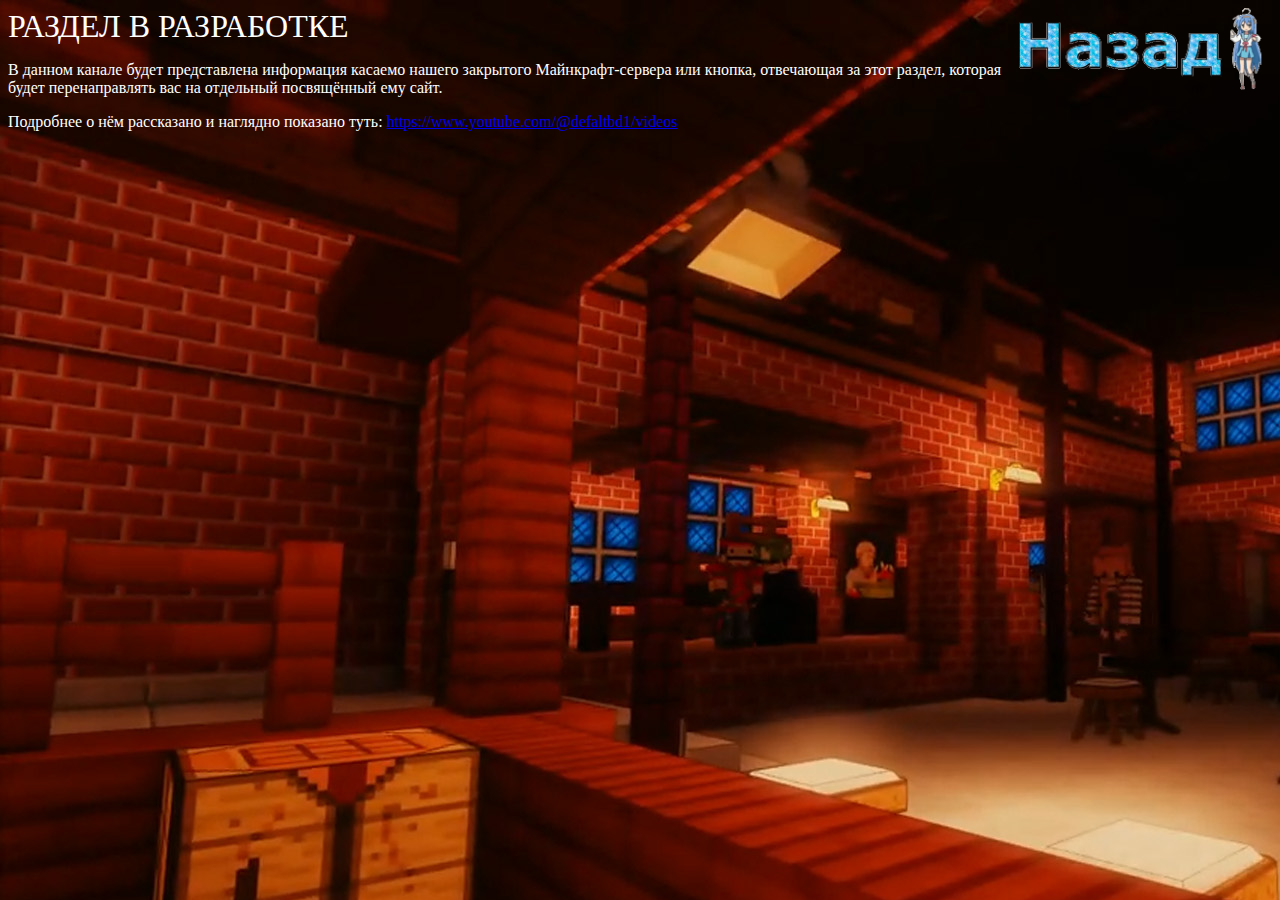
<file: server.html>
<!doctype html>
<html>
    <head>
        <meta charset="UTF-8">
        <title>Server Info</title>
	<script src="http://www.youtube.com/iframe_api"></script>
	<script>
		var tag = document.createElement('script');
		tag.src = "http://www.youtube.com/iframe_api";

		var fScriptTag = document.getElementsByTagName('script')[0];
		fScriptTag.parentNode.insertBefore(tag, fScriptTag);

		var player;
		function onYouTubePlayerAPIReady() {
        player = new YT.Player('player', {
           height: '0',
           width: '0',
           videoId: '6wv7gBxWDyM',
           playerVars:{'mute' : 0,'autoplay':1},
           events: {  }
        });
    }
	</script>		
	</head>
	<body bgcolor="#000000" background="serverbackground.jpg">
		<span style="font-size: 24pt; color: white">РАЗДЕЛ В РАЗРАБОТКЕ</span>
					<a href="homepage.html">
		<img src="Back3.gif" align=right width="20%" height="20%"></a>
		<p style="color: white">В данном канале будет представлена информация касаемо нашего закрытого Майнкрафт-сервера или кнопка, отвечающая за этот раздел, которая будет перенаправлять
вас на отдельный посвящённый ему сайт.</p>
		<p style="color: white">Подробнее о нём рассказано и наглядно показано туть: <a href="https://www.youtube.com/@defaltbd1/videos">https://www.youtube.com/@defaltbd1/videos</a><p>
				<iframe id="player" frameborder="0" allowfullscreen="" allow="accelerometer; autoplay; clipboard-write; encrypted-media; gyroscope; picture-in-picture; web-share" referrerpolicy="strict-origin-when-cross-origin" title="Trance Allstars - Moonlight Shadow Remix" width="0" height="0" src="https://www.youtube.com/embed/6wv7gBxWDyM?mute=0&amp;autoplay=1&amp;enablejsapi=1&amp;origin=https%3A%2F%2Ffauux.neocities.org&amp;widgetid=1&amp;forigin=https%3A%2F%2Ffauux.neocities.org%2FLove&amp;aoriginsup=1&amp;gporigin=https%3A%2F%2Ffauux.neocities.org%2F&amp;vf=1"></iframe>		
	</body>
</html>
</file>
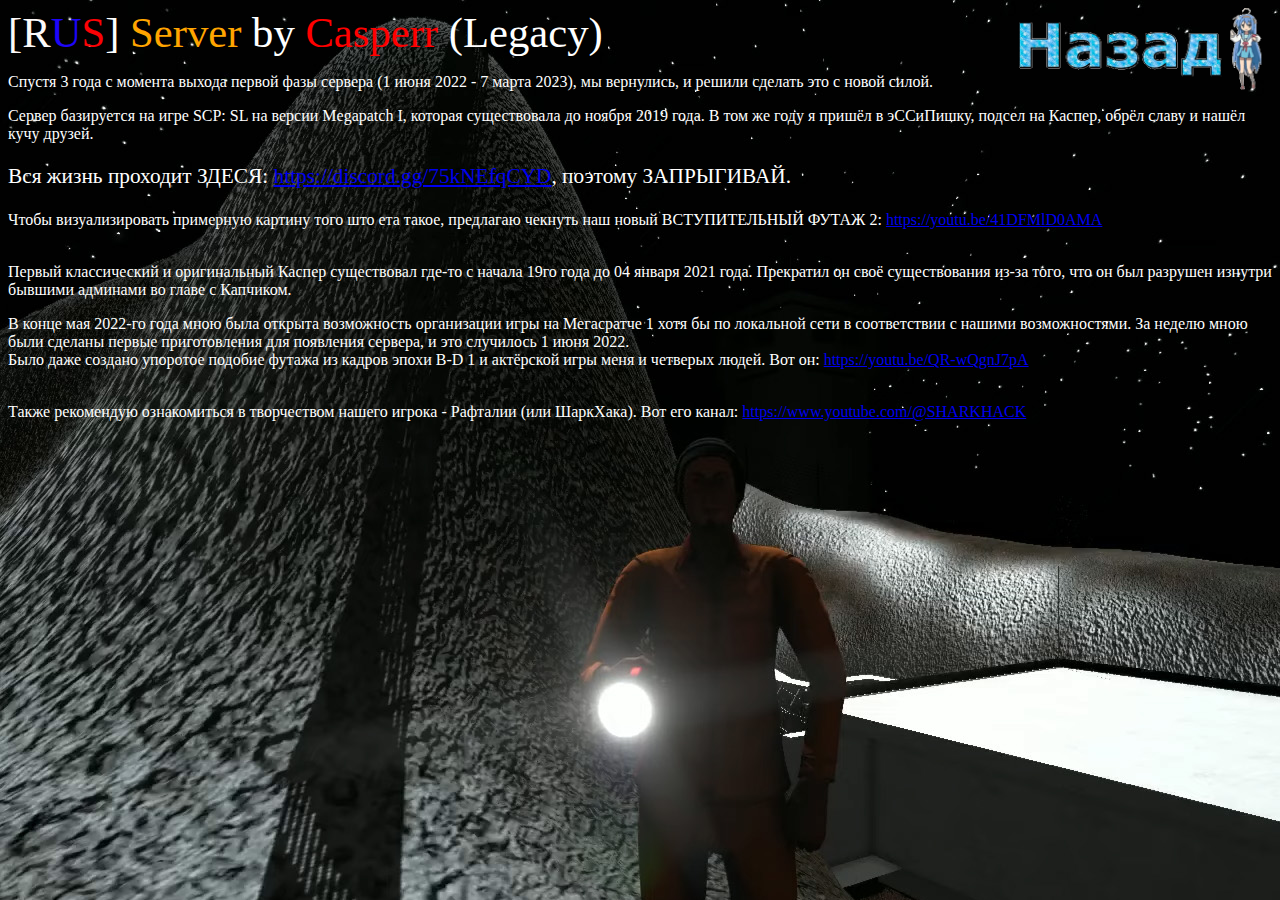
<file: server_casperr.html>
<!doctype html>
<html>
    <head>
        <meta charset="UTF-8">
		<meta name="viewport" content="width=1920, initial-scale=1.0, maximum-scale=1.0, user-scalable=no">
        <title>Server by Casperr INFO</title>
		<link href="styles/serverbycasperr.css" rel="stylesheet" type="text/css">		
	<script src="http://www.youtube.com/iframe_api"></script>
	<script>
		var tag = document.createElement('script');
		tag.src = "http://www.youtube.com/iframe_api";

		var fScriptTag = document.getElementsByTagName('script')[0];
		fScriptTag.parentNode.insertBefore(tag, fScriptTag);

		var player;
		function onYouTubePlayerAPIReady() {
        player = new YT.Player('player', {
           height: '0',
           width: '0',
           videoId: 'K-PdbfkA7LM',
           playerVars:{'mute' : 0,'autoplay':1},
           events: {  }
        });
    }
	</script>		
	</head>
	<body bgcolor="#000000" background="serverbycasperr_background.jpg" style="background-repeat: no-repeat; background-position: center top;">
			<span style="font-size: 32pt;"><span style="color: #fcf9f9">[R</span><span style="color: #1e06f8">U</span><span style="color: #fc0205">S</span><span style="color: #ffffff">]</span><span style="color: #ffa500"> Server</span><span style="color: #ffffff"> by</span><span style="color: #ff0000"> Casperr</span><span style="color: #ffffff"> (Legacy)</span></span>
					<a href="servers.html">
				<img src="Back3.gif" align=right width="20%" height="20%"></a></img>
			<p>Спустя 3 года с момента выхода первой фазы сервера (1 июня 2022 - 7 марта 2023), мы вернулись, и решили сделать это с новой силой.
			<p>Сервер базируется на игре SCP: SL на версии Megapatch I, которая существовала до ноября 2019 года. В том же году я пришёл в эССиПишку, подсел на Каспер, обрёл славу и нашёл кучу друзей.
			<p style="font-size:16pt;">Вся жизнь проходит ЗДЕСЯ: <a href="https://discord.gg/75kNEfqCYD">https://discord.gg/75kNEfqCYD</a>, поэтому ЗАПРЫГИВАЙ.
			<p>Чтобы визуализировать примерную картину того што ета такое, предлагаю чекнуть наш новый ВСТУПИТЕЛЬНЫЙ ФУТАЖ 2: <a href="https://youtu.be/41DFMlD0AMA">https://youtu.be/41DFMlD0AMA</a>
			<br>
			<br>
			<p>Первый классический и оригинальный Каспер существовал где-то с начала 19го года до 04 января 2021 года. Прекратил он своё существования из-за того, что он был разрушен изнутри бывшими админами во главе с Капчиком.
			<p>В конце мая 2022-го года мною была открыта возможность организации игры на Мегасратче 1 хотя бы по локальной сети в соответствии с нашими возможностями. За неделю мною были сделаны первые приготовления для появления сервера, и это случилось 1 июня 2022.
			<br>Было даже создано упоротое подобие футажа из кадров эпохи B-D 1 и актёрской игры меня и четверых людей. Вот он: <a href ="https://youtu.be/QR-wQgnJ7pA">https://youtu.be/QR-wQgnJ7pA</a>
			<br>
			<br>
			<p>Также рекомендую ознакомиться в творчеством нашего игрока - Рафталии (или ШаркХака). Вот его канал: <a href="https://www.youtube.com/@SHARKHACK">https://www.youtube.com/@SHARKHACK</a>
				<iframe id="player" frameborder="0" allowfullscreen="" allow="accelerometer; autoplay; clipboard-write; encrypted-media; gyroscope; picture-in-picture; web-share" referrerpolicy="strict-origin-when-cross-origin" title="Castle in the Sky - DJ Satomi" width="0" height="0" src="https://www.youtube.com/embed/K-PdbfkA7LM?mute=0&amp;autoplay=1&amp;enablejsapi=1&amp;origin=https%3A%2F%2Ffauux.neocities.org&amp;widgetid=1&amp;forigin=https%3A%2F%2Ffauux.neocities.org%2FLove&amp;aoriginsup=1&amp;gporigin=https%3A%2F%2Ffauux.neocities.org%2F&amp;vf=1"></iframe>		
	</body>
</html>
</file>
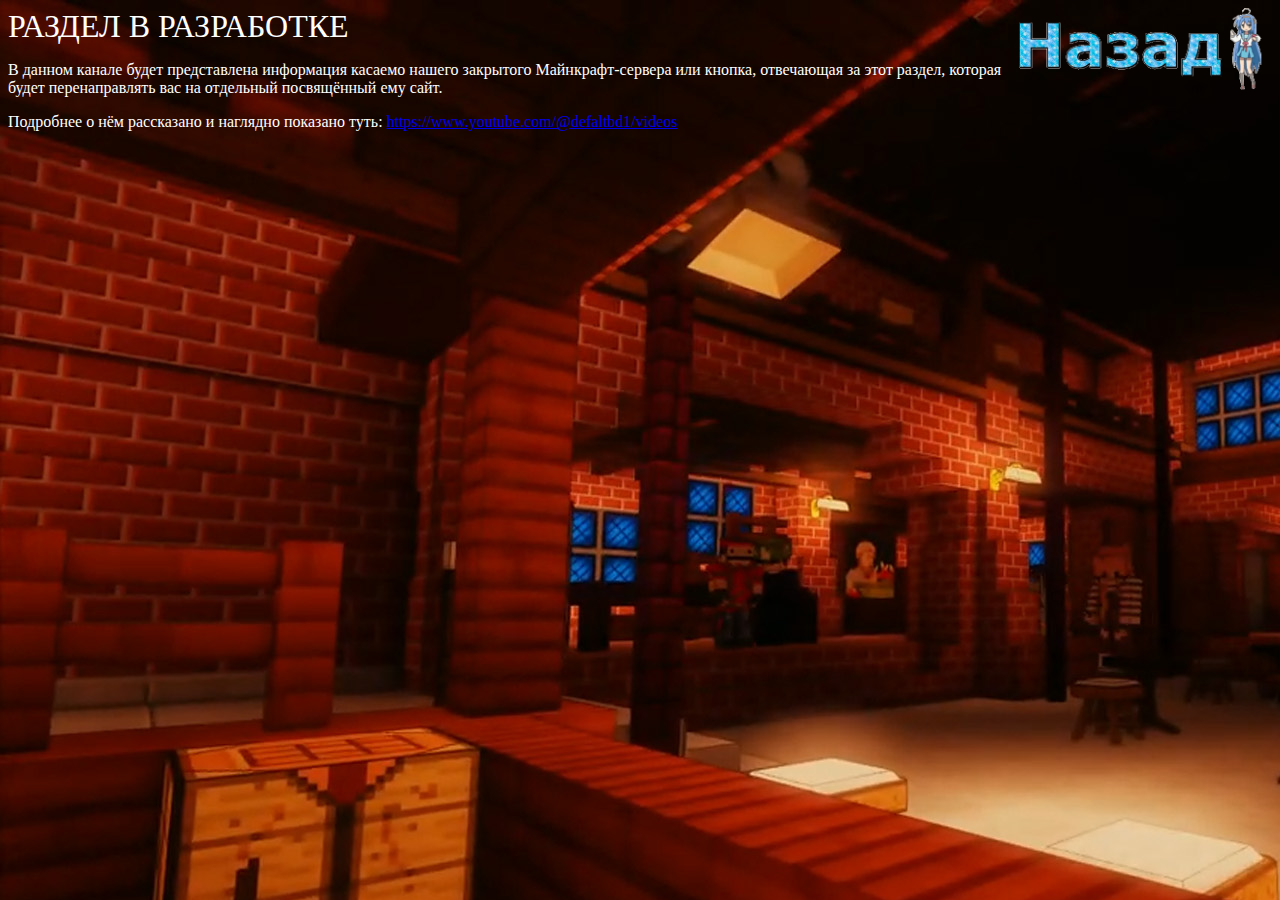
<file: server_minecraft.html>
<!doctype html>
<html>
    <head>
        <meta charset="UTF-8">
        <title>Server Minecraft INFO</title>
	<script src="http://www.youtube.com/iframe_api"></script>
	<script>
		var tag = document.createElement('script');
		tag.src = "http://www.youtube.com/iframe_api";

		var fScriptTag = document.getElementsByTagName('script')[0];
		fScriptTag.parentNode.insertBefore(tag, fScriptTag);

		var player;
		function onYouTubePlayerAPIReady() {
        player = new YT.Player('player', {
           height: '0',
           width: '0',
           videoId: '6wv7gBxWDyM',
           playerVars:{'mute' : 0,'autoplay':1},
           events: {  }
        });
    }
	</script>		
	</head>
	<body bgcolor="#000000" background="serverbackground.jpg">
		<span style="font-size: 24pt; color: white">РАЗДЕЛ В РАЗРАБОТКЕ</span>
					<a href="servers.html">
		<img src="Back3.gif" align=right width="20%" height="20%"></a>
		<p style="color: white">В данном канале будет представлена информация касаемо нашего закрытого Майнкрафт-сервера или кнопка, отвечающая за этот раздел, которая будет перенаправлять
вас на отдельный посвящённый ему сайт.</p>
		<p style="color: white">Подробнее о нём рассказано и наглядно показано туть: <a href="https://www.youtube.com/@defaltbd1/videos">https://www.youtube.com/@defaltbd1/videos</a><p>
				<iframe id="player" frameborder="0" allowfullscreen="" allow="accelerometer; autoplay; clipboard-write; encrypted-media; gyroscope; picture-in-picture; web-share" referrerpolicy="strict-origin-when-cross-origin" title="Trance Allstars - Moonlight Shadow Remix" width="0" height="0" src="https://www.youtube.com/embed/6wv7gBxWDyM?mute=0&amp;autoplay=1&amp;enablejsapi=1&amp;origin=https%3A%2F%2Ffauux.neocities.org&amp;widgetid=1&amp;forigin=https%3A%2F%2Ffauux.neocities.org%2FLove&amp;aoriginsup=1&amp;gporigin=https%3A%2F%2Ffauux.neocities.org%2F&amp;vf=1"></iframe>		
	</body>
</html>
</file>
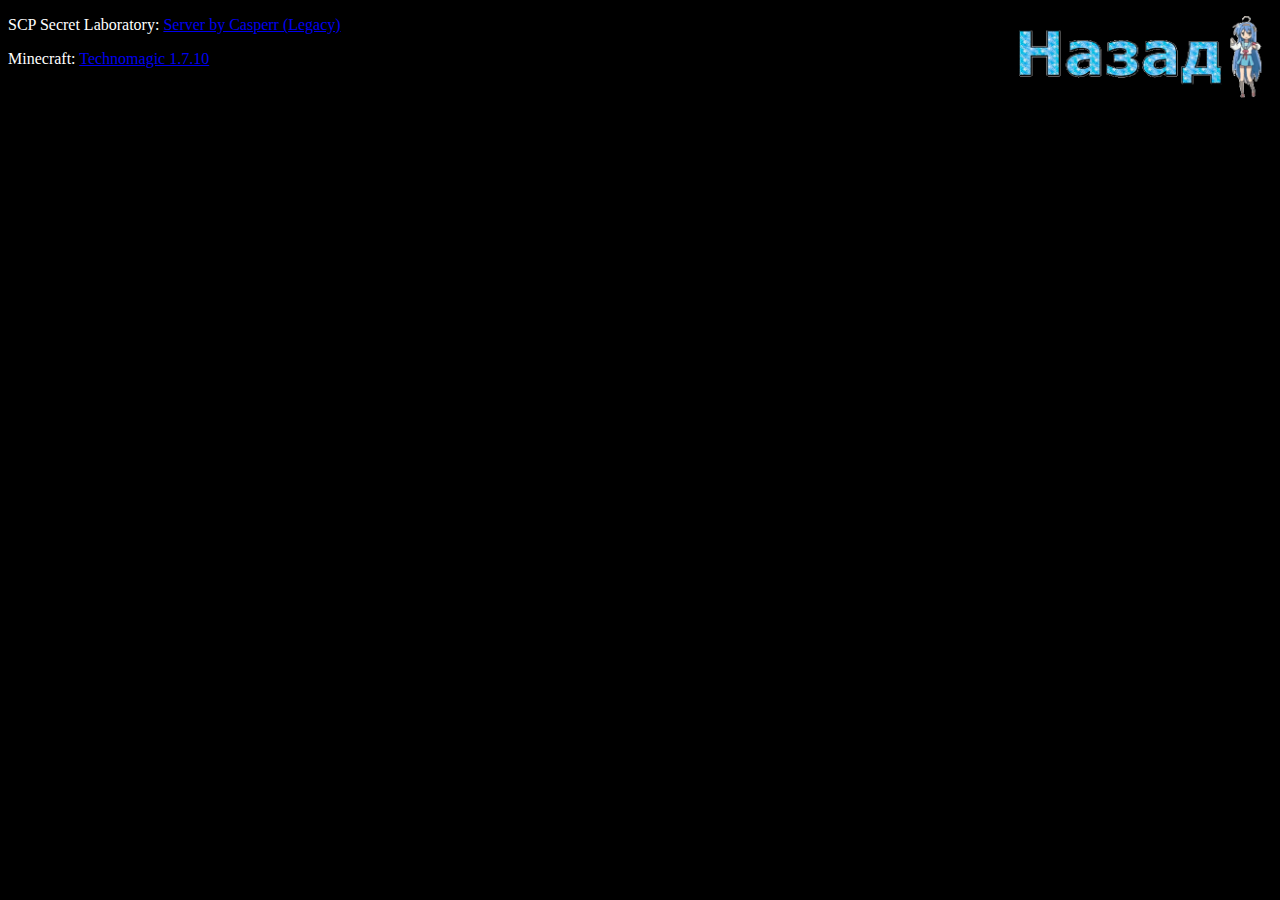
<file: servers.html>
<!doctype html>
<html>
    <head>
        <meta charset="UTF-8">
        <title>Servers</title>
	<script src="http://www.youtube.com/iframe_api"></script>
	<script>
		var tag = document.createElement('script');
		tag.src = "http://www.youtube.com/iframe_api";

		var fScriptTag = document.getElementsByTagName('script')[0];
		fScriptTag.parentNode.insertBefore(tag, fScriptTag);

		var player;
		function onYouTubePlayerAPIReady() {
        player = new YT.Player('player', {
           height: '0',
           width: '0',
           videoId: 'U7_TkMC9ubQ',
           playerVars:{'mute' : 0,'autoplay':1},
           events: {  }
        });
    }
	</script>		
	</head>
	<body bgcolor="#000000">
					<a href="homepage.html">
				<img src="Back3.gif" align=right width="20%" height="20%"></a></img>
		<p><span style="color: #ffffff">SCP Secret Laboratory:</span> <a href="server_casperr.html">Server by Casperr (Legacy)</a>
		<p><span style="color: #ffffff">Minecraft:</span> <a href="server_minecraft.html">Technomagic 1.7.10</a>
				<iframe id="player" frameborder="0" allowfullscreen="" allow="accelerometer; autoplay; clipboard-write; encrypted-media; gyroscope; picture-in-picture; web-share" referrerpolicy="strict-origin-when-cross-origin" title="Half Life SFX - Время выбирать" width="0" height="0" src="https://www.youtube.com/embed/U7_TkMC9ubQ?mute=0&amp;autoplay=1&amp;enablejsapi=1&amp;origin=https%3A%2F%2Ffauux.neocities.org&amp;widgetid=1&amp;forigin=https%3A%2F%2Ffauux.neocities.org%2FLove&amp;aoriginsup=1&amp;gporigin=https%3A%2F%2Ffauux.neocities.org%2F&amp;vf=1"></iframe>		
	</body>
</html>
</file>
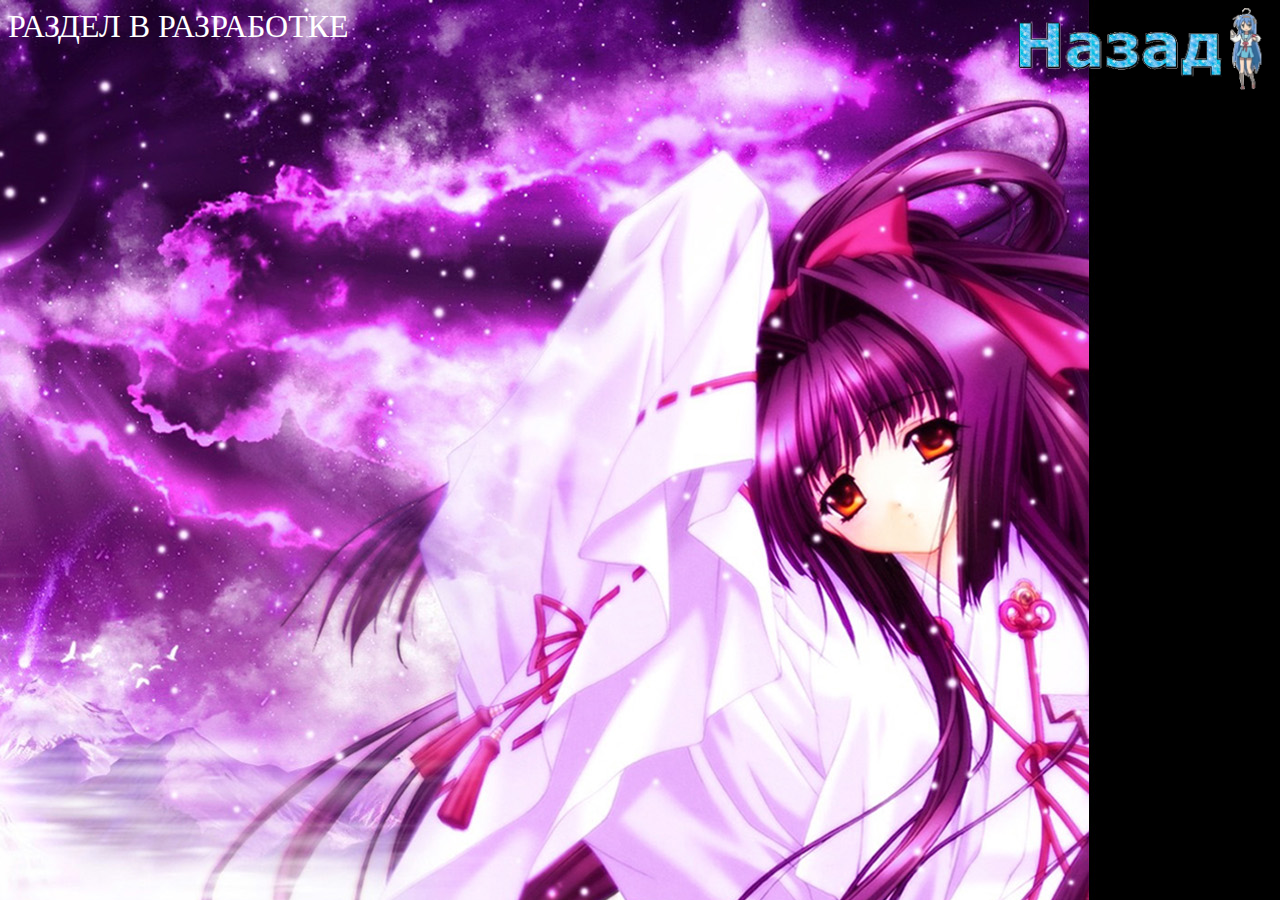
<file: technotrance.html>
<!doctype html>
<html>
    <head>
        <meta charset="UTF-8">
		<meta name="viewport" content="width=1920, initial-scale=1.0, maximum-scale=1.0, user-scalable=no">
        <title>TECHNOTRANCE</title>
		<link href="styles/links.css" rel="stylesheet" type="text/css">
	<script src="http://www.youtube.com/iframe_api"></script>
	<script>
		var tag = document.createElement('script');
		tag.src = "http://www.youtube.com/iframe_api";

		var fScriptTag = document.getElementsByTagName('script')[0];
		fScriptTag.parentNode.insertBefore(tag, fScriptTag);

		var player;
		function onYouTubePlayerAPIReady() {
        player = new YT.Player('player', {
           height: '0',
           width: '0',
           videoId: 'HbL_ej59S1k',
           playerVars:{'mute' : 0,'autoplay':1},
           events: {  }
        });
    }
	</script>		
	</head>
	<body bgcolor="#000000" background="technotrancebackground.jpg" style="background-repeat: no-repeat; background-position: center top;">
		<span style="font-size: 24pt; color: white">РАЗДЕЛ В РАЗРАБОТКЕ</span>
					<a href="homepage.html">
		<img src="Back3.gif" align=right width="20%" height="20%"></a>
			<div style="margin-left: 1406px; margin-top: 200px; background-color: #5b3c20; border: 1px solid gray; width: 500px; height: 600px;">
			<div style="margin-left: 5px; margin-top: 5px; font-size: 14pt; color: white; text-align: right;">
				Информация о ТехнаТРаНсЕ.
			</div>
				<hr style="border-color=black">
			<div style="font-size: 12pt; color: white; padding: 5pt;">
				В данном разделе будет представлен список со всеми записанными аудио-треками на CD-Диск.
				<p><del>Процесс по изготовлению диска запущен 13 ноября 2025 года, ожидаемая дата релиза: 12-13 декабря этого года. Ориентир на круглый интервал в полгода между дисками.</del>
				<br>
				<p>Сборник завершён 24 декабря 2025 года. Эта дата была обозначена как <u>решающая</u> в 4ом томе ранобэ по Харухи Судзумии. . .
				<br>Диск ВЫПУЩЕН официально 29 декабря 2025 года. Для меня это юбилей: 9 месяцев Lucky Star'а.
				<br>
				<p>До того как я увлёкся изготовлением болванки с аудио, по осени я разработал два мода на радиостанции в Hearts Of Iron IV. Жанры одни и те же, но песни могут быть пересобраны.
				Обязательно зацените :33
				<br>
				<br> Nightcore Radio | By DefaltBD1: <a href="https://steamcommunity.com/sharedfiles/filedetails/?id=3362887409">https://steamcommunity.com/sharedfiles/filedetails/?id=3362887409</a>
				<br> Loading Screens & Menu (Nightcore Radio Mod | By DefaltBD1): <a href="https://steamcommunity.com/sharedfiles/filedetails/?id=3367395606">https://steamcommunity.com/sharedfiles/filedetails/?id=3367395606</a>
				<br>
				<br> TechnoTrance Radio | By DefaltBD1: <a href="https://steamcommunity.com/sharedfiles/filedetails/?id=3375136976">https://steamcommunity.com/sharedfiles/filedetails/?id=3375136976</a>
			</div>
			<hr>
			<div style="font-size: 20pt; color: white; text-align: center; padding: 1px;">
			<a class="nightcore" href="technotrance_cd.html">КУПИТЬ ДИСК С ТЕХНОТРАНСОМ<br>+<br>ТРЕКЛИСТ</a>
			</div>
			</div>
				<iframe id="player" frameborder="0" allowfullscreen="" allow="accelerometer; autoplay; clipboard-write; encrypted-media; gyroscope; picture-in-picture; web-share" referrerpolicy="strict-origin-when-cross-origin" title="Techno Dream Trance- In The Distance" width="0" height="0" src="https://www.youtube.com/embed/HbL_ej59S1k?mute=0&amp;autoplay=1&amp;enablejsapi=1&amp;origin=https%3A%2F%2Ffauux.neocities.org&amp;widgetid=1&amp;forigin=https%3A%2F%2Ffauux.neocities.org%2FLove&amp;aoriginsup=1&amp;gporigin=https%3A%2F%2Ffauux.neocities.org%2F&amp;vf=1"></iframe>				
	</body>
</html>
</file>
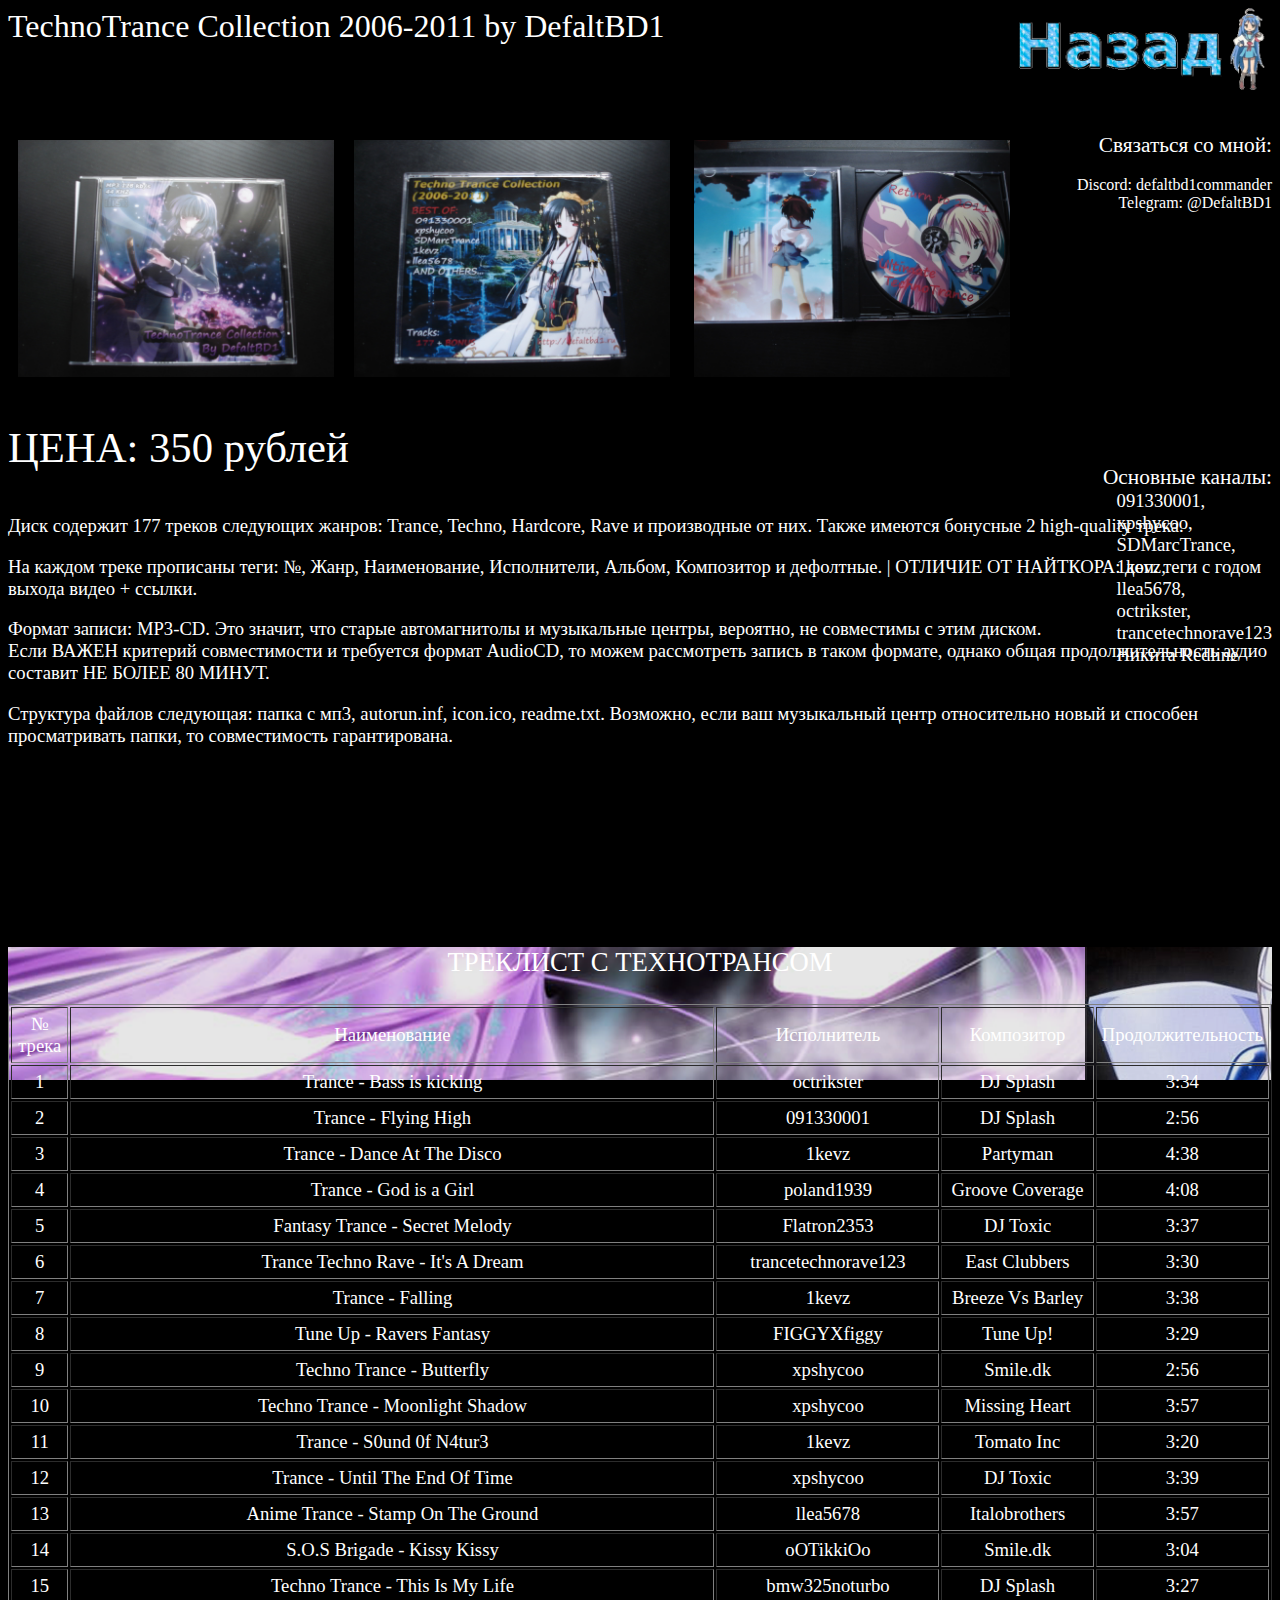
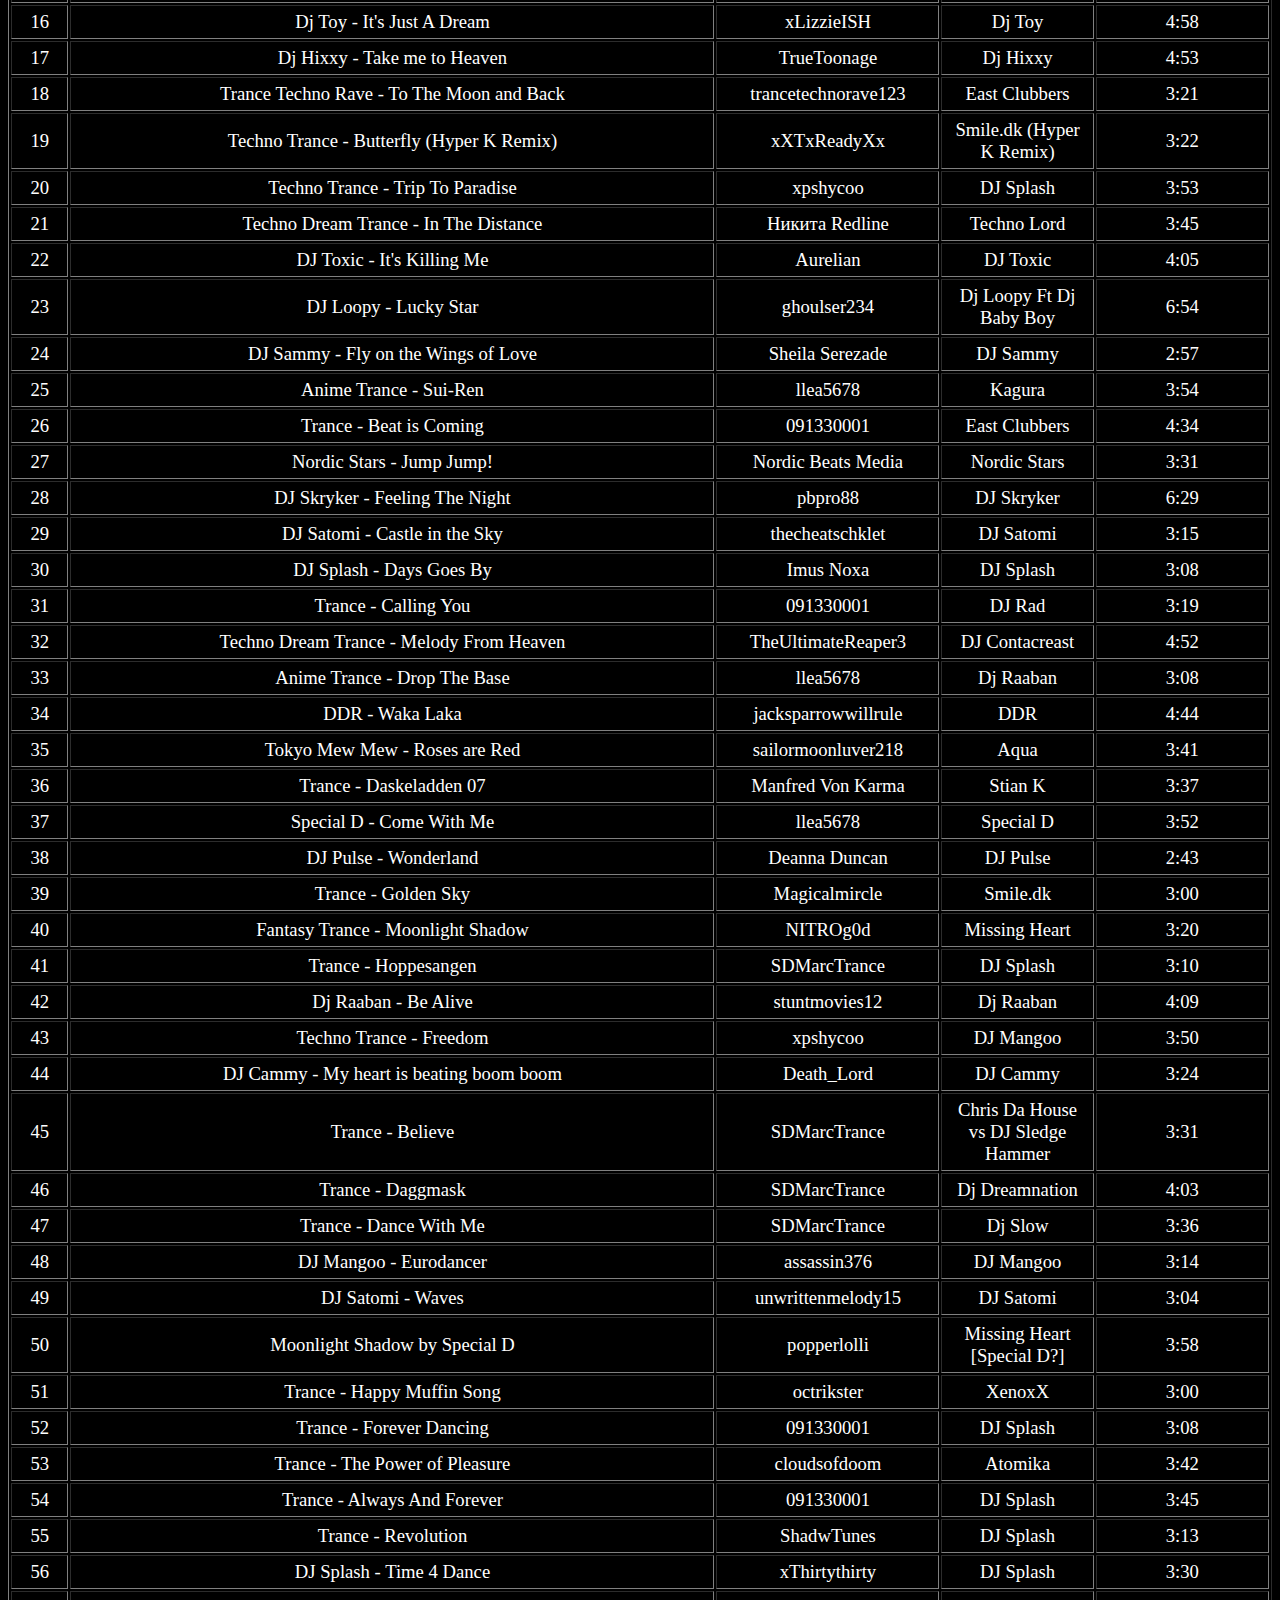
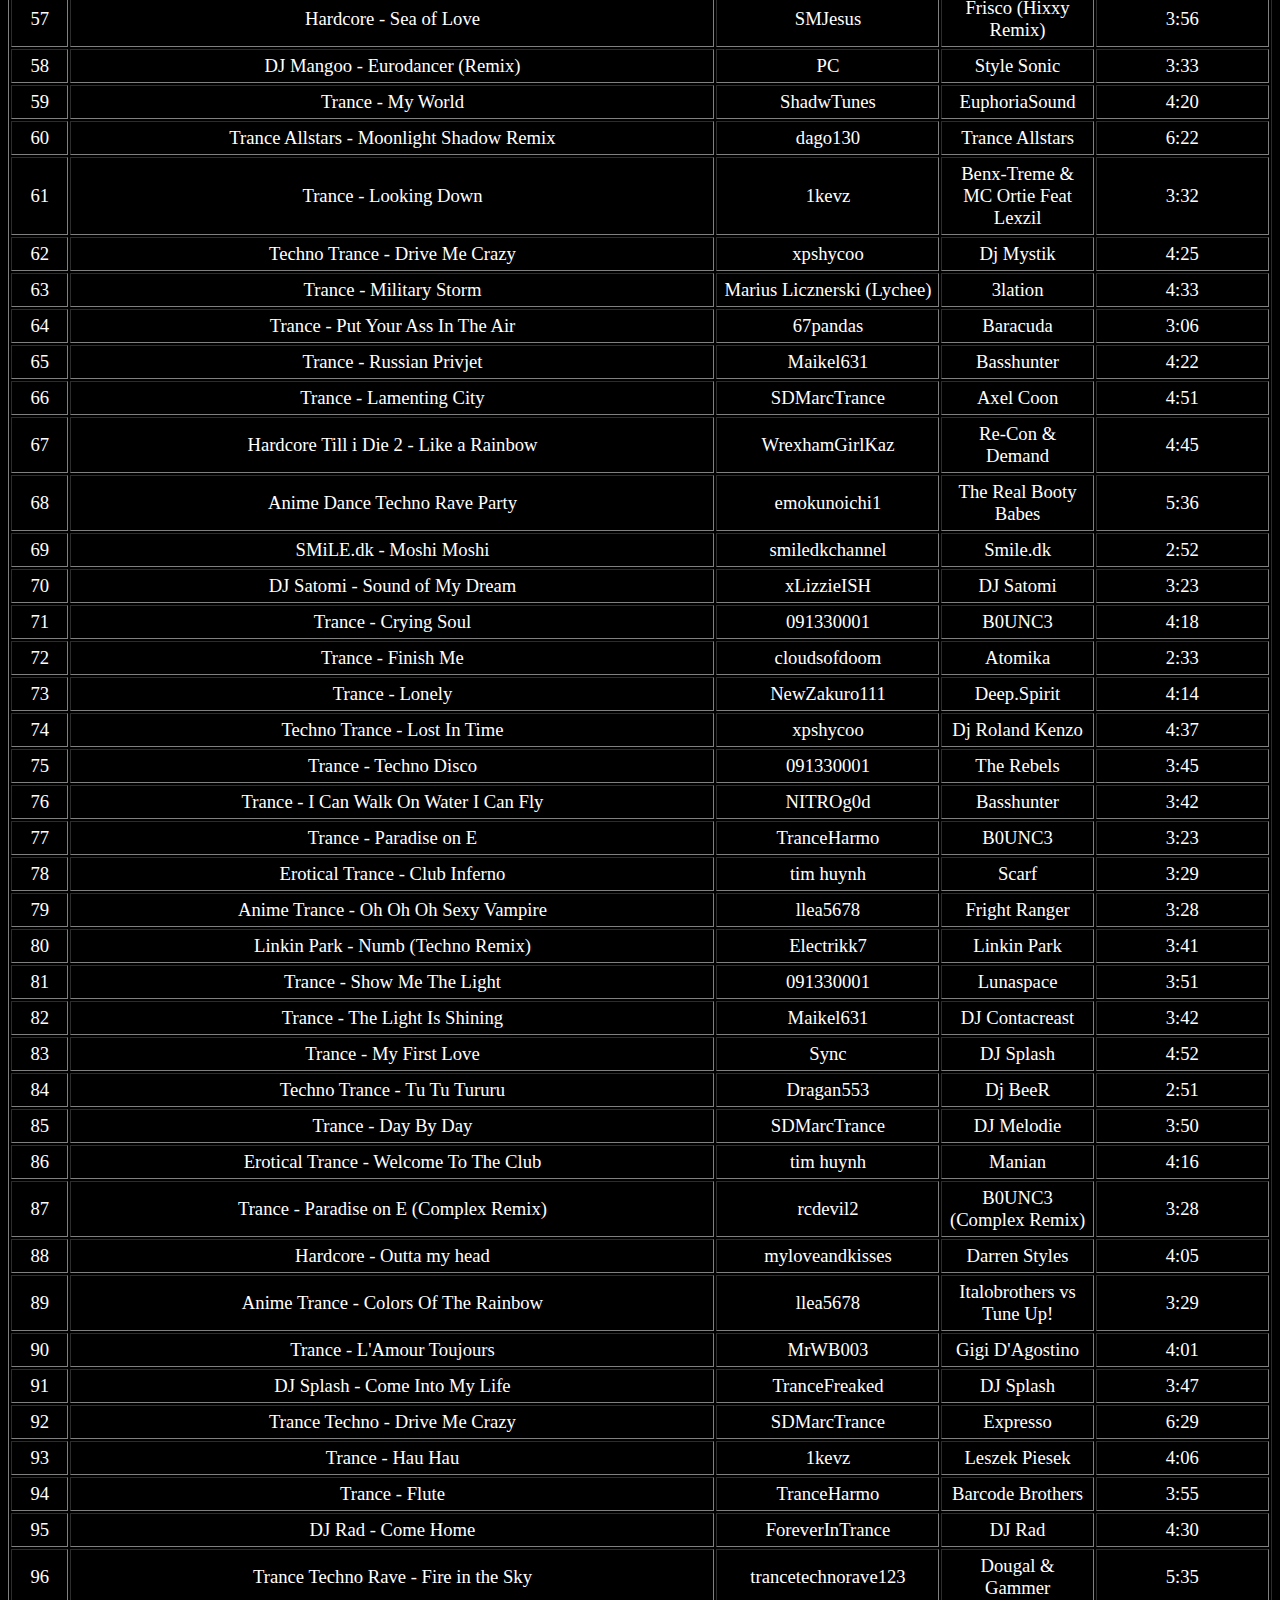
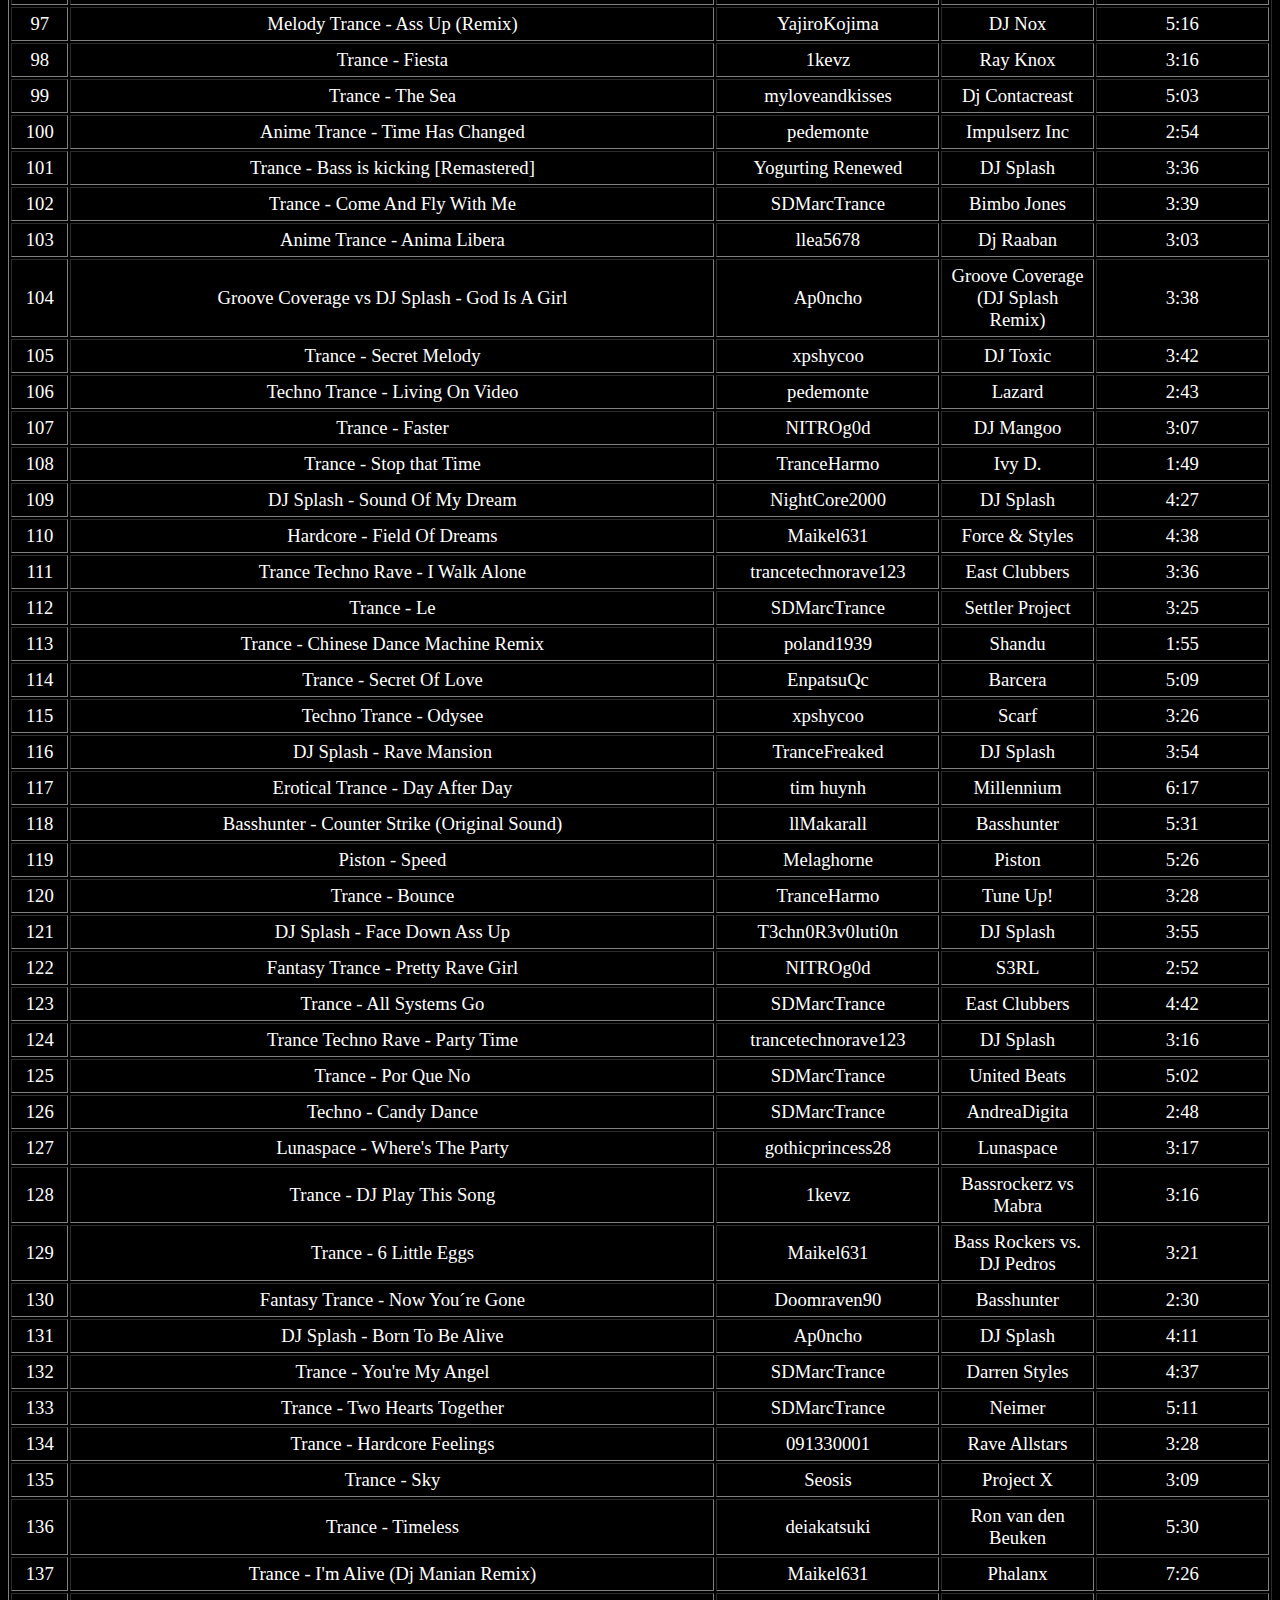
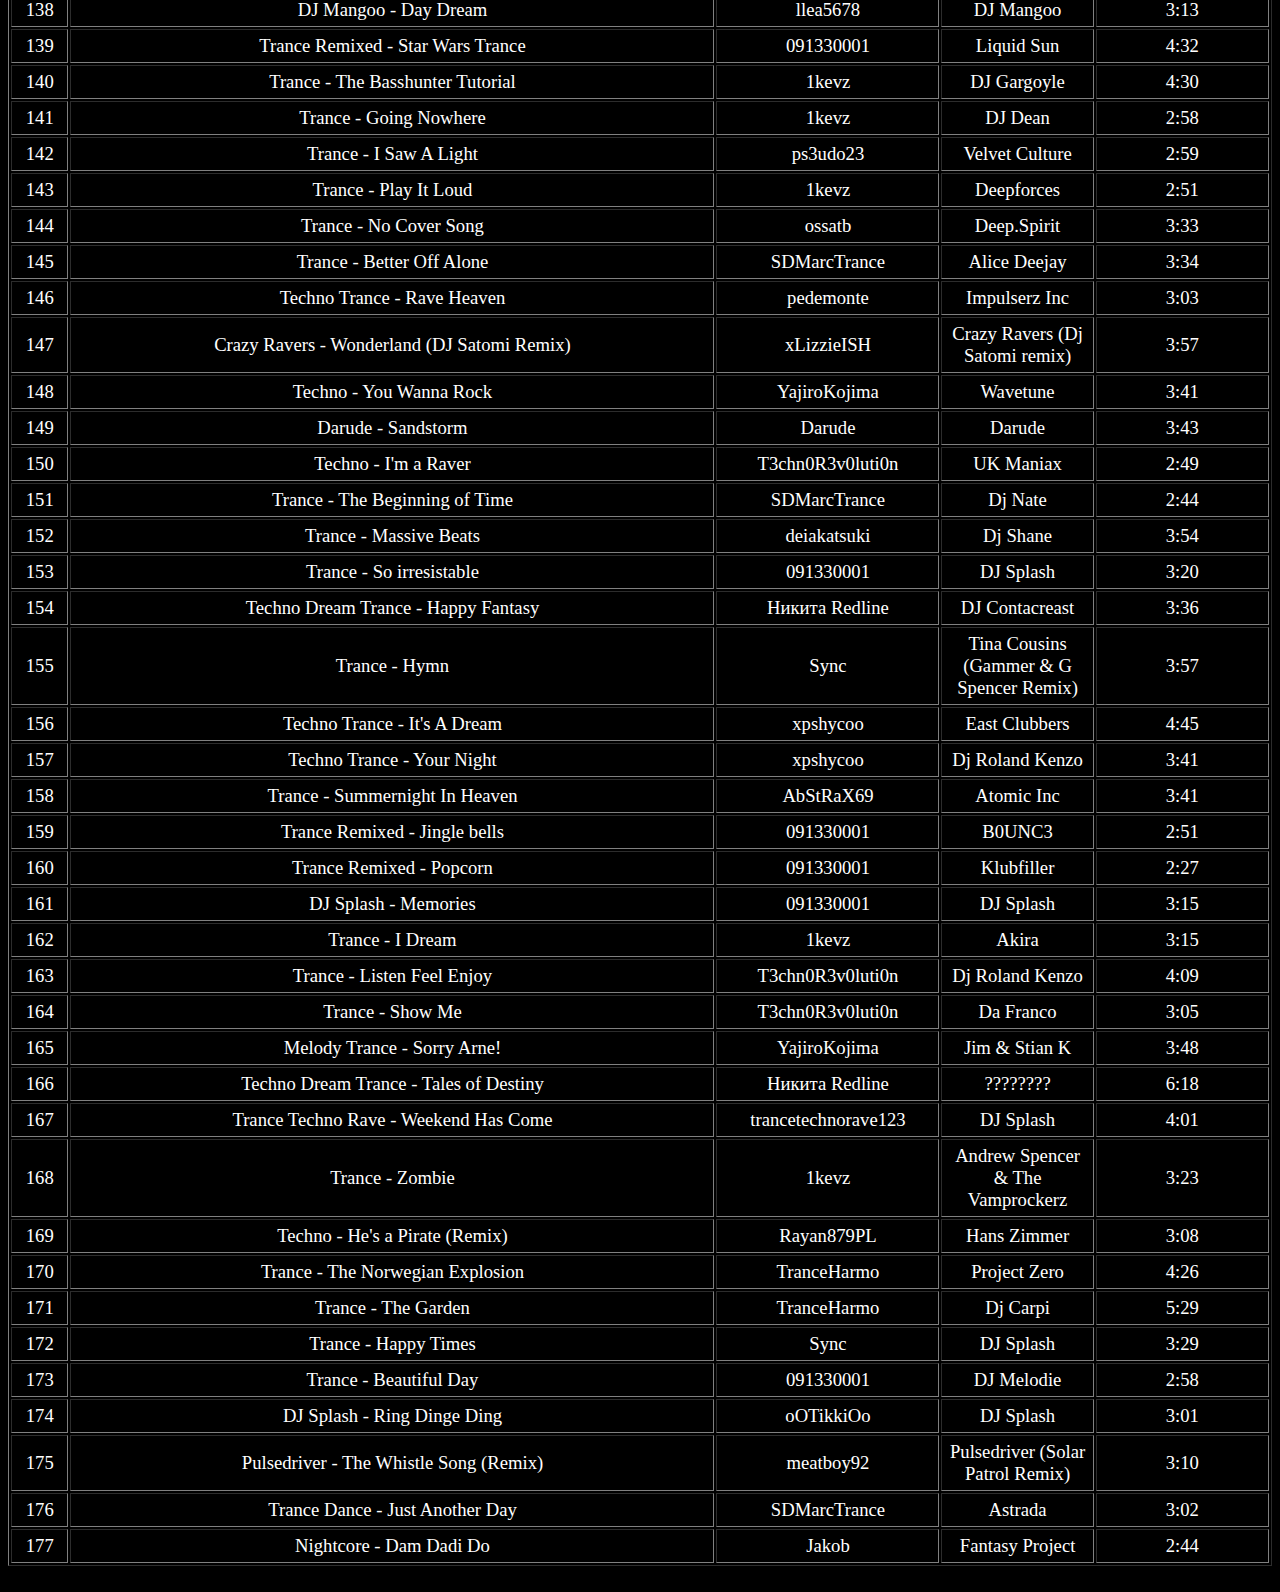
<file: technotrance_cd.html>
<!doctype html>
<html>
    <head>
        <meta charset="UTF-8">
		<meta name="viewport" content="width=1920, initial-scale=1.0, maximum-scale=1.0, user-scalable=no">
        <title>TechnoTrance List</title>
		<link href="styles/list.css" rel="stylesheet" type="text/css">
	<script src="http://www.youtube.com/iframe_api"></script>
	<script>
		var tag = document.createElement('script');
		tag.src = "http://www.youtube.com/iframe_api";

		var fScriptTag = document.getElementsByTagName('script')[0];
		fScriptTag.parentNode.insertBefore(tag, fScriptTag);

		var player;
		function onYouTubePlayerAPIReady() {
        player = new YT.Player('player', {
           height: '0',
           width: '0',
           videoId: 'R8CVR_VGh58',
           playerVars:{'mute' : 0,'autoplay':1},
           events: {  }
        });
    }
	</script>
	</head>
	<body bgcolor="#000000" style="background-repeat: no-repeat; background-position: center top; background-attachment: fixed;">
	<header>
		<span style="font-size: 24pt; color: white">TechnoTrance Collection 2006-2011 by DefaltBD1</span>
		<a href="technotrance.html">
		<img src="Back3.gif" align="right" width="20%" height="20%"></a>
		<p align="right" style="margin-top: 88px;"><span style="color: #ffffff;"><span style="font-size: 16pt">Связаться со мной:</span><br><br>Discord: defaltbd1commander<br>Telegram: @DefaltBD1</span></p>
		<p style="margin-top: -7%;"><img src="disc4.jpg" align="left" width="25%" height="25%" hspace="10px"> <img src="disc5.jpg" width="25%" height="25%" hspace="10px"> <img src="disc6.jpg" width="25%" height="25%" hspace="10px"></p>
		<p style="font-size: 32pt; color: white">ЦЕНА: 350 рублей</p>
		<p style="font-size: 14pt; color: white">Диск содержит 177 треков следующих жанров: Trance, Techno, Hardcore, Rave и производные от них. Также имеются бонусные 2 high-quality трека.</p>
		<p style="font-size: 14pt; color: white">На каждом треке прописаны теги: №, Жанр, Наименование, Исполнители, Альбом, Композитор и дефолтные. | ОТЛИЧИЕ ОТ НАЙТКОРА: доп. теги с годом выхода видео + ссылки.</p>
		<p style="font-size: 14pt; color: white">Формат записи: MP3-CD. Это значит, что старые автомагнитолы и музыкальные центры, вероятно, не cовместимы с этим диском.
		<br>Если ВАЖЕН критерий совместимости и требуется формат AudioCD, то можем рассмотреть запись в таком формате, однако общая продолжительность аудио составит НЕ БОЛЕЕ 80 МИНУТ.</p>
		<p style="font-size: 14pt; color: white">Структура файлов следующая: папка с мп3, autorun.inf, icon.ico, readme.txt. Возможно, если ваш музыкальный центр относительно новый и способен просматривать папки, то совместимость гарантирована.</p>
		<p style="font-size: 14pt; color: white; float: right; margin-top: -300px;"><span style="color: white; font-size: 16pt">Основные каналы:</span><br><span style="float: right;">091330001,<br>xpshycoo,<br>SDMarcTrance,<br>1kevz,<br>llea5678,<br>octrikster,<br>trancetechnorave123<br>Никита Redline</span></p>
	</header>
	<main style="background-image: url(technotrancelistbackground.png); background-repeat: no-repeat; background-attachment: fixed;">
		<p style="font-size: 20pt; color: white; margin-top: 200px; text-align: center;">ТРЕКЛИСТ С ТЕХНОТРАНСОМ</p>
		
		<table border-color="#ffffff" border="1" align="center">
		<tr><td>№ трека</td><td>Наименование</td><td>Исполнитель</td><td>Композитор</td><td>Продолжительность</td></tr>
		<tr><td>1</td><td style="width: 632px;">Trance - Bass is kicking</td><td style="width: 211px;">octrikster</td><td>DJ Splash</td><td>3:34</td>
		<tr><td>2</td><td>Trance - Flying High</td><td>091330001</td><td>DJ Splash</td><td>2:56</td>
		<tr><td>3</td><td>Trance - Dance At The Disco</td><td>1kevz</td><td>Partyman</td><td>4:38</td>
		<tr><td>4</td><td>Trance - God is a Girl</td><td>poland1939</td><td>Groove Coverage</td><td>4:08</td>
		<tr><td>5</td><td>Fantasy Trance - Secret Melody</td><td>Flatron2353</td><td>DJ Toxic</td><td>3:37</td>
		<tr><td>6</td><td>Trance Techno Rave - It's A Dream</td><td>trancetechnorave123</td><td>East Clubbers</td><td>3:30</td>
		<tr><td>7</td><td>Trance - Falling</td><td>1kevz</td><td>Breeze Vs Barley</td><td>3:38</td>
		<tr><td>8</td><td>Tune Up - Ravers Fantasy</td><td>FIGGYXfiggy</td><td>Tune Up!</td><td>3:29</td>
		<tr><td>9</td><td>Techno Trance - Butterfly</td><td>xpshycoo</td><td>Smile.dk</td><td>2:56</td>
		<tr><td>10</td><td>Techno Trance - Moonlight Shadow</td><td>xpshycoo</td><td>Missing Heart</td><td>3:57</td>
		<tr><td>11</td><td>Trance - S0und 0f N4tur3</td><td>1kevz</td><td>Tomato Inc</td><td>3:20</td>
		<tr><td>12</td><td>Trance - Until The End Of Time</td><td>xpshycoo</td><td>DJ Toxic</td><td>3:39</td>
		<tr><td>13</td><td>Anime Trance - Stamp On The Ground</td><td>llea5678</td><td>Italobrothers</td><td>3:57</td>
		<tr><td>14</td><td>S.O.S Brigade - Kissy Kissy</td><td>oOTikkiOo</td><td>Smile.dk</td><td>3:04</td>
		<tr><td>15</td><td>Techno Trance - This Is My Life</td><td>bmw325noturbo</td><td>DJ Splash</td><td>3:27</td>
		<tr><td>16</td><td>Dj Toy - It's Just A Dream</td><td>xLizzieISH</td><td>Dj Toy</td><td>4:58</td>
		<tr><td>17</td><td>Dj Hixxy - Take me to Heaven</td><td>TrueToonage</td><td>Dj Hixxy</td><td>4:53</td>
		<tr><td>18</td><td>Trance Techno Rave - To The Moon and Back</td><td>trancetechnorave123</td><td>East Clubbers</td><td>3:21</td>
		<tr><td>19</td><td>Techno Trance - Butterfly (Hyper K Remix)</td><td>xXTxReadyXx</td><td>Smile.dk (Hyper K Remix)</td><td>3:22</td>
		<tr><td>20</td><td>Techno Trance - Trip To Paradise</td><td>xpshycoo</td><td>DJ Splash</td><td>3:53</td>
		<tr><td>21</td><td>Techno Dream Trance - In The Distance</td><td>Никита Redline</td><td>Techno Lord</td><td>3:45</td>
		<tr><td>22</td><td>DJ Toxic - It's Killing Me</td><td>Aurelian</td><td>DJ Toxic</td><td>4:05</td>
		<tr><td>23</td><td>DJ Loopy - Lucky Star</td><td>ghoulser234</td><td>Dj Loopy Ft Dj Baby Boy</td><td>6:54</td>
		<tr><td>24</td><td>DJ Sammy - Fly on the Wings of Love</td><td>Sheila Serezade</td><td>DJ Sammy</td><td>2:57</td>
		<tr><td>25</td><td>Anime Trance - Sui-Ren</td><td>llea5678</td><td>Kagura</td><td>3:54</td>
		<tr><td>26</td><td>Trance - Beat is Coming</td><td>091330001</td><td>East Clubbers</td><td>4:34</td>
		<tr><td>27</td><td>Nordic Stars - Jump Jump!</td><td>Nordic Beats Media</td><td>Nordic Stars</td><td>3:31</td>
		<tr><td>28</td><td>DJ Skryker - Feeling The Night</td><td>pbpro88</td><td>DJ Skryker</td><td>6:29</td>
		<tr><td>29</td><td>DJ Satomi - Castle in the Sky</td><td>thecheatschklet</td><td>DJ Satomi</td><td>3:15</td>
		<tr><td>30</td><td>DJ Splash - Days Goes By</td><td>Imus Noxa</td><td>DJ Splash</td><td>3:08</td>
		<tr><td>31</td><td>Trance - Calling You</td><td>091330001</td><td>DJ Rad</td><td>3:19</td>
		<tr><td>32</td><td>Techno Dream Trance - Melody From Heaven</td><td>TheUltimateReaper3</td><td>DJ Contacreast</td><td>4:52</td>
		<tr><td>33</td><td>Anime Trance - Drop The Base</td><td>llea5678</td><td>Dj Raaban</td><td>3:08</td>
		<tr><td>34</td><td>DDR - Waka Laka</td><td>jacksparrowwillrule</td><td>DDR</td><td>4:44</td>
		<tr><td>35</td><td>Tokyo Mew Mew - Roses are Red</td><td>sailormoonluver218</td><td>Aqua</td><td>3:41</td>
		<tr><td>36</td><td>Trance - Daskeladden 07</td><td>Manfred Von Karma</td><td>Stian K</td><td>3:37</td>
		<tr><td>37</td><td>Special D - Come With Me</td><td>llea5678</td><td>Special D</td><td>3:52</td>
		<tr><td>38</td><td>DJ Pulse - Wonderland</td><td>Deanna Duncan</td><td>DJ Pulse</td><td>2:43</td>
		<tr><td>39</td><td>Trance - Golden Sky </td><td>Magicalmircle</td><td>Smile.dk</td><td>3:00</td>
		<tr><td>40</td><td>Fantasy Trance - Moonlight Shadow</td><td>NITROg0d</td><td>Missing Heart</td><td>3:20</td>
		<tr><td>41</td><td>Trance - Hoppesangen</td><td>SDMarcTrance</td><td>DJ Splash</td><td>3:10</td>
		<tr><td>42</td><td>Dj Raaban - Be Alive</td><td>stuntmovies12</td><td>Dj Raaban</td><td>4:09</td>
		<tr><td>43</td><td>Techno Trance - Freedom</td><td>xpshycoo</td><td>DJ Mangoo</td><td>3:50</td>
		<tr><td>44</td><td>DJ Cammy - My heart is beating boom boom</td><td>Death_Lord</td><td>DJ Cammy</td><td>3:24</td>
		<tr><td>45</td><td>Trance - Believe</td><td>SDMarcTrance</td><td>Chris Da House vs DJ Sledge Hammer</td><td>3:31</td>
		<tr><td>46</td><td>Trance - Daggmask</td><td>SDMarcTrance</td><td>Dj Dreamnation</td><td>4:03</td>
		<tr><td>47</td><td>Trance - Dance With Me</td><td>SDMarcTrance</td><td>Dj Slow</td><td>3:36</td>
		<tr><td>48</td><td>DJ Mangoo - Eurodancer</td><td>assassin376</td><td>DJ Mangoo</td><td>3:14</td>
		<tr><td>49</td><td>DJ Satomi - Waves</td><td>unwrittenmelody15</td><td>DJ Satomi</td><td>3:04</td>
		<tr><td>50</td><td>Moonlight Shadow by Special D</td><td>popperlolli</td><td>Missing Heart [Special D?]</td><td>3:58</td>
		<tr><td>51</td><td>Trance - Happy Muffin Song</td><td>octrikster</td><td>XenoxX</td><td>3:00</td>
		<tr><td>52</td><td>Trance - Forever Dancing</td><td>091330001</td><td>DJ Splash</td><td>3:08</td>
		<tr><td>53</td><td>Trance - The Power of Pleasure</td><td>cloudsofdoom</td><td>Atomika</td><td>3:42</td>
		<tr><td>54</td><td>Trance - Always And Forever</td><td>091330001</td><td>DJ Splash</td><td>3:45</td>
		<tr><td>55</td><td>Trance - Revolution</td><td>ShadwTunes</td><td>DJ Splash</td><td>3:13</td>
		<tr><td>56</td><td>DJ Splash - Time 4 Dance</td><td>xThirtythirty</td><td>DJ Splash</td><td>3:30</td>
		<tr><td>57</td><td>Hardcore - Sea of Love</td><td>SMJesus</td><td>Frisco (Hixxy Remix)</td><td>3:56</td>
		<tr><td>58</td><td>DJ Mangoo - Eurodancer (Remix)</td><td>PC</td><td>Style Sonic</td><td>3:33</td>
		<tr><td>59</td><td>Trance - My World</td><td>ShadwTunes</td><td>EuphoriaSound</td><td>4:20</td>
		<tr><td>60</td><td>Trance Allstars - Moonlight Shadow Remix</td><td>dago130</td><td>Trance Allstars</td><td>6:22</td>
		<tr><td>61</td><td>Trance - Looking Down</td><td>1kevz</td><td>Benx-Treme & MC Ortie Feat Lexzil</td><td>3:32</td>
		<tr><td>62</td><td>Techno Trance - Drive Me Crazy</td><td>xpshycoo</td><td>Dj Mystik</td><td>4:25</td>
		<tr><td>63</td><td>Trance - Military Storm</td><td>Marius Licznerski (Lychee)</td><td>3lation</td><td>4:33</td>
		<tr><td>64</td><td>Trance - Put Your Ass In The Air</td><td>67pandas</td><td>Baracuda</td><td>3:06</td>
		<tr><td>65</td><td>Trance - Russian Privjet</td><td>Maikel631</td><td>Basshunter</td><td>4:22</td>
		<tr><td>66</td><td>Trance - Lamenting City</td><td>SDMarcTrance</td><td>Axel Coon</td><td>4:51</td>
		<tr><td>67</td><td>Hardcore Till i Die 2 - Like a Rainbow</td><td>WrexhamGirlKaz</td><td>Re-Con & Demand</td><td>4:45</td>
		<tr><td>68</td><td>Anime Dance Techno Rave Party</td><td>emokunoichi1</td><td>The Real Booty Babes</td><td>5:36</td>
		<tr><td>69</td><td>SMiLE.dk - Moshi Moshi</td><td>smiledkchannel</td><td>Smile.dk</td><td>2:52</td>
		<tr><td>70</td><td>DJ Satomi -  Sound of My Dream</td><td>xLizzieISH</td><td>DJ Satomi</td><td>3:23</td>
		<tr><td>71</td><td>Trance - Crying Soul</td><td>091330001</td><td>B0UNC3</td><td>4:18</td>
		<tr><td>72</td><td>Trance - Finish Me</td><td>cloudsofdoom</td><td>Atomika</td><td>2:33</td>
		<tr><td>73</td><td>Trance - Lonely</td><td>NewZakuro111</td><td>Deep.Spirit</td><td>4:14</td>
		<tr><td>74</td><td>Techno Trance - Lost In Time</td><td>xpshycoo</td><td>Dj Roland Kenzo</td><td>4:37</td>
		<tr><td>75</td><td>Trance - Techno Disco</td><td>091330001</td><td>The Rebels</td><td>3:45</td>
		<tr><td>76</td><td>Trance - I Can Walk On Water I Can Fly</td><td>NITROg0d</td><td>Basshunter</td><td>3:42</td>
		<tr><td>77</td><td>Trance - Paradise on E</td><td>TranceHarmo</td><td>B0UNC3</td><td>3:23</td>
		<tr><td>78</td><td>Erotical Trance - Club Inferno</td><td>tim huynh</td><td>Scarf</td><td>3:29</td>
		<tr><td>79</td><td>Anime Trance - Oh Oh Oh Sexy Vampire</td><td>llea5678</td><td>Fright Ranger</td><td>3:28</td>
		<tr><td>80</td><td>Linkin Park - Numb (Techno Remix)</td><td>Electrikk7</td><td>Linkin Park</td><td>3:41</td>
		<tr><td>81</td><td>Trance - Show Me The Light</td><td>091330001</td><td>Lunaspace</td><td>3:51</td>
		<tr><td>82</td><td>Trance - The Light Is Shining</td><td>Maikel631</td><td>DJ Contacreast</td><td>3:42</td>
		<tr><td>83</td><td>Trance - My First Love</td><td>Sync</td><td>DJ Splash</td><td>4:52</td>
		<tr><td>84</td><td>Techno Trance - Tu Tu Tururu</td><td>Dragan553</td><td>Dj BeeR</td><td>2:51</td>
		<tr><td>85</td><td>Trance - Day By Day</td><td>SDMarcTrance</td><td>DJ Melodie</td><td>3:50</td>
		<tr><td>86</td><td>Erotical Trance - Welcome To The Club</td><td>tim huynh</td><td>Manian</td><td>4:16</td>
		<tr><td>87</td><td>Trance - Paradise on E (Complex Remix)</td><td>rcdevil2</td><td>B0UNC3 (Complex Remix)</td><td>3:28</td>
		<tr><td>88</td><td>Hardcore - Outta my head</td><td>myloveandkisses</td><td>Darren Styles</td><td>4:05</td>
		<tr><td>89</td><td>Anime Trance - Colors Of The Rainbow</td><td>llea5678</td><td>Italobrothers vs Tune Up!</td><td>3:29</td>
		<tr><td>90</td><td>Trance - L'Amour Toujours</td><td>MrWB003</td><td>Gigi D'Agostino</td><td>4:01</td>
		<tr><td>91</td><td>DJ Splash - Come Into My Life</td><td>TranceFreaked</td><td>DJ Splash</td><td>3:47</td>
		<tr><td>92</td><td>Trance Techno - Drive Me Crazy</td><td>SDMarcTrance</td><td>Expresso</td><td>6:29</td>
		<tr><td>93</td><td>Trance - Hau Hau</td><td>1kevz</td><td>Leszek Piesek</td><td>4:06</td>
		<tr><td>94</td><td>Trance - Flute</td><td>TranceHarmo</td><td>Barcode Brothers</td><td>3:55</td>
		<tr><td>95</td><td>DJ Rad - Come Home</td><td>ForeverInTrance</td><td>DJ Rad</td><td>4:30</td>
		<tr><td>96</td><td>Trance Techno Rave - Fire in the Sky</td><td>trancetechnorave123</td><td>Dougal & Gammer</td><td>5:35</td>
		<tr><td>97</td><td>Melody Trance - Ass Up (Remix)</td><td>YajiroKojima</td><td>DJ Nox</td><td>5:16</td>
		<tr><td>98</td><td>Trance - Fiesta</td><td>1kevz</td><td>Ray Knox</td><td>3:16</td>
		<tr><td>99</td><td>Trance - The Sea</td><td>myloveandkisses</td><td>Dj Contacreast</td><td>5:03</td>
		<tr><td>100</td><td>Anime Trance - Time Has Changed</td><td>pedemonte</td><td>Impulserz Inc</td><td>2:54</td>
		<tr><td>101</td><td>Trance - Bass is kicking [Remastered]</td><td>Yogurting Renewed</td><td>DJ Splash</td><td>3:36</td>
		<tr><td>102</td><td>Trance - Come And Fly With Me</td><td>SDMarcTrance</td><td>Bimbo Jones</td><td>3:39</td>
		<tr><td>103</td><td>Anime Trance - Anima Libera</td><td>llea5678</td><td>Dj Raaban</td><td>3:03</td>
		<tr><td>104</td><td>Groove Coverage vs DJ Splash - God Is A Girl</td><td>Ap0ncho</td><td>Groove Coverage (DJ Splash Remix)</td><td>3:38</td>
		<tr><td>105</td><td>Trance - Secret Melody</td><td>xpshycoo</td><td>DJ Toxic</td><td>3:42</td>
		<tr><td>106</td><td>Techno Trance - Living On Video</td><td>pedemonte</td><td>Lazard</td><td>2:43</td>
		<tr><td>107</td><td>Trance - Faster</td><td>NITROg0d</td><td>DJ Mangoo</td><td>3:07</td>
		<tr><td>108</td><td>Trance - Stop that Time</td><td>TranceHarmo</td><td>Ivy D.</td><td>1:49</td>
		<tr><td>109</td><td>DJ Splash - Sound Of My Dream</td><td>NightCore2000</td><td>DJ Splash</td><td>4:27</td>
		<tr><td>110</td><td>Hardcore - Field Of Dreams</td><td>Maikel631</td><td>Force & Styles</td><td>4:38</td>
		<tr><td>111</td><td>Trance Techno Rave - I Walk Alone</td><td>trancetechnorave123</td><td>East Clubbers</td><td>3:36</td>
		<tr><td>112</td><td>Trance - Le</td><td>SDMarcTrance</td><td>Settler Project</td><td>3:25</td>
		<tr><td>113</td><td>Trance - Chinese Dance Machine Remix</td><td>poland1939</td><td>Shandu</td><td>1:55</td>
		<tr><td>114</td><td>Trance - Secret Of Love</td><td>EnpatsuQc</td><td>Barcera</td><td>5:09</td>
		<tr><td>115</td><td>Techno Trance - Odysee</td><td>xpshycoo</td><td>Scarf</td><td>3:26</td>
		<tr><td>116</td><td>DJ Splash - Rave Mansion</td><td>TranceFreaked</td><td>DJ Splash</td><td>3:54</td>
		<tr><td>117</td><td>Erotical Trance - Day After Day</td><td>tim huynh</td><td>Millennium</td><td>6:17</td>
		<tr><td>118</td><td>Basshunter - Counter Strike (Original Sound)</td><td>llMakarall</td><td>Basshunter</td><td>5:31</td>
		<tr><td>119</td><td>Piston - Speed</td><td>Melaghorne</td><td>Piston</td><td>5:26</td>
		<tr><td>120</td><td>Trance - Bounce</td><td>TranceHarmo</td><td>Tune Up!</td><td>3:28</td>
		<tr><td>121</td><td>DJ Splash - Face Down Ass Up</td><td>T3chn0R3v0luti0n</td><td>DJ Splash</td><td>3:55</td>
		<tr><td>122</td><td>Fantasy Trance - Pretty Rave Girl</td><td>NITROg0d</td><td>S3RL</td><td>2:52</td>
		<tr><td>123</td><td>Trance - All Systems Go</td><td>SDMarcTrance</td><td>East Clubbers</td><td>4:42</td>
		<tr><td>124</td><td>Trance Techno Rave - Party Time</td><td>trancetechnorave123</td><td>DJ Splash</td><td>3:16</td>
		<tr><td>125</td><td>Trance - Por Que No</td><td>SDMarcTrance</td><td>United Beats</td><td>5:02</td>
		<tr><td>126</td><td>Techno - Candy Dance</td><td>SDMarcTrance</td><td>AndreaDigita</td><td>2:48</td>
		<tr><td>127</td><td>Lunaspace - Where's The Party</td><td>gothicprincess28</td><td>Lunaspace</td><td>3:17</td>
		<tr><td>128</td><td>Trance - DJ Play This Song</td><td>1kevz</td><td>Bassrockerz vs Mabra</td><td>3:16</td>
		<tr><td>129</td><td>Trance - 6 Little Eggs</td><td>Maikel631</td><td>Bass Rockers vs. DJ Pedros</td><td>3:21</td>
		<tr><td>130</td><td>Fantasy Trance - Now You´re Gone</td><td>Doomraven90</td><td>Basshunter</td><td>2:30</td>
		<tr><td>131</td><td>DJ Splash - Born To Be Alive</td><td>Ap0ncho</td><td>DJ Splash</td><td>4:11</td>
		<tr><td>132</td><td>Trance - You're My Angel</td><td>SDMarcTrance</td><td>Darren Styles</td><td>4:37</td>
		<tr><td>133</td><td>Trance - Two Hearts Together</td><td>SDMarcTrance</td><td>Neimer</td><td>5:11</td>
		<tr><td>134</td><td>Trance - Hardcore Feelings</td><td>091330001</td><td>Rave Allstars</td><td>3:28</td>
		<tr><td>135</td><td>Trance - Sky</td><td>Seosis</td><td>Project X</td><td>3:09</td>
		<tr><td>136</td><td>Trance - Timeless</td><td>deiakatsuki</td><td>Ron van den Beuken</td><td>5:30</td>
		<tr><td>137</td><td>Trance - I'm Alive (Dj Manian Remix)</td><td>Maikel631</td><td>Phalanx</td><td>7:26</td>
		<tr><td>138</td><td>DJ Mangoo - Day Dream</td><td>llea5678</td><td>DJ Mangoo</td><td>3:13</td>
		<tr><td>139</td><td>Trance Remixed - Star Wars Trance</td><td>091330001</td><td>Liquid Sun</td><td>4:32</td>
		<tr><td>140</td><td>Trance - The Basshunter Tutorial</td><td>1kevz</td><td>DJ Gargoyle</td><td>4:30</td>
		<tr><td>141</td><td>Trance - Going Nowhere</td><td>1kevz</td><td>DJ Dean</td><td>2:58</td>
		<tr><td>142</td><td>Trance - I Saw A Light</td><td>ps3udo23</td><td>Velvet Culture</td><td>2:59</td>
		<tr><td>143</td><td>Trance - Play It Loud</td><td>1kevz</td><td>Deepforces</td><td>2:51</td>
		<tr><td>144</td><td>Trance - No Cover Song</td><td>ossatb</td><td>Deep.Spirit</td><td>3:33</td>
		<tr><td>145</td><td>Trance - Better Off Alone</td><td>SDMarcTrance</td><td>Alice Deejay</td><td>3:34</td>
		<tr><td>146</td><td>Techno Trance - Rave Heaven</td><td>pedemonte</td><td>Impulserz Inc</td><td>3:03</td>
		<tr><td>147</td><td>Crazy Ravers - Wonderland (DJ Satomi Remix)</td><td>xLizzieISH</td><td>Crazy Ravers (Dj Satomi remix)</td><td>3:57</td>
		<tr><td>148</td><td>Techno - You Wanna Rock</td><td>YajiroKojima</td><td>Wavetune</td><td>3:41</td>		
		<tr><td>149</td><td>Darude - Sandstorm</td><td>Darude</td><td>Darude</td><td>3:43</td>
		<tr><td>150</td><td>Techno - I'm a Raver</td><td>T3chn0R3v0luti0n</td><td>UK Maniax</td><td>2:49</td>
		<tr><td>151</td><td>Trance - The Beginning of Time</td><td>SDMarcTrance</td><td>Dj Nate</td><td>2:44</td>
		<tr><td>152</td><td>Trance - Massive Beats</td><td>deiakatsuki</td><td>Dj Shane</td><td>3:54</td>
		<tr><td>153</td><td>Trance - So irresistable</td><td>091330001</td><td>DJ Splash</td><td>3:20</td>
		<tr><td>154</td><td>Techno Dream Trance - Happy Fantasy</td><td>Никита Redline</td><td>DJ Contacreast</td><td>3:36</td>
		<tr><td>155</td><td>Trance - Hymn</td><td>Sync</td><td>Tina Cousins (Gammer & G Spencer Remix)</td><td>3:57</td>
		<tr><td>156</td><td>Techno Trance - It's A Dream</td><td>xpshycoo</td><td>East Clubbers</td><td>4:45</td>
		<tr><td>157</td><td>Techno Trance - Your Night</td><td>xpshycoo</td><td>Dj Roland Kenzo</td><td>3:41</td>
		<tr><td>158</td><td>Trance - Summernight In Heaven</td><td>AbStRaX69</td><td>Atomic Inc</td><td>3:41</td>		
		<tr><td>159</td><td>Trance Remixed - Jingle bells</td><td>091330001</td><td>B0UNC3</td><td>2:51</td>
		<tr><td>160</td><td>Trance Remixed - Popcorn</td><td>091330001</td><td>Klubfiller</td><td>2:27</td>
		<tr><td>161</td><td>DJ Splash - Memories</td><td>091330001</td><td>DJ Splash</td><td>3:15</td>
		<tr><td>162</td><td>Trance - I Dream</td><td>1kevz</td><td>Akira</td><td>3:15</td>
		<tr><td>163</td><td>Trance - Listen Feel Enjoy</td><td>T3chn0R3v0luti0n</td><td>Dj Roland Kenzo</td><td>4:09</td>
		<tr><td>164</td><td>Trance - Show Me</td><td>T3chn0R3v0luti0n</td><td>Da Franco</td><td>3:05</td>
		<tr><td>165</td><td>Melody Trance - Sorry Arne!</td><td>YajiroKojima</td><td>Jim & Stian K</td><td>3:48</td>	
		<tr><td>166</td><td>Techno Dream Trance - Tales of Destiny</td><td>Никита Redline</td><td>????????</td><td>6:18</td>
		<tr><td>167</td><td>Trance Techno Rave - Weekend Has Come</td><td>trancetechnorave123</td><td>DJ Splash</td><td>4:01</td>
		<tr><td>168</td><td>Trance - Zombie</td><td>1kevz</td><td>Andrew Spencer & The Vamprockerz</td><td>3:23</td>
		<tr><td>169</td><td>Techno - He's a Pirate (Remix)</td><td>Rayan879PL</td><td>Hans Zimmer</td><td>3:08</td>
		<tr><td>170</td><td>Trance - The Norwegian Explosion</td><td>TranceHarmo</td><td>Project Zero</td><td>4:26</td>
		<tr><td>171</td><td>Trance - The Garden</td><td>TranceHarmo</td><td>Dj Carpi</td><td>5:29</td>
		<tr><td>172</td><td>Trance - Happy Times</td><td>Sync</td><td>DJ Splash</td><td>3:29</td>
		<tr><td>173</td><td>Trance - Beautiful Day</td><td>091330001</td><td>DJ Melodie</td><td>2:58	</td>
		<tr><td>174</td><td>DJ Splash - Ring Dinge Ding</td><td>oOTikkiOo</td><td>DJ Splash</td><td>3:01</td>
		<tr><td>175</td><td>Pulsedriver - The Whistle Song (Remix)</td><td>meatboy92</td><td>Pulsedriver (Solar Patrol Remix)</td><td>3:10</td>
		<tr><td>176</td><td>Trance Dance - Just Another Day</td><td>SDMarcTrance</td><td>Astrada</td><td>3:02</td>
		<tr><td>177</td><td>Nightcore - Dam Dadi Do</td><td>Jakob</td><td>Fantasy Project</td><td>2:44</td>		
		</table>
		
				<iframe id="player" frameborder="0" allowfullscreen="" allow="accelerometer; autoplay; clipboard-write; encrypted-media; gyroscope; picture-in-picture; web-share" referrerpolicy="strict-origin-when-cross-origin" title="Tune Up- Ravers Fantasy" width="0" height="0" src="https://www.youtube.com/embed/R8CVR_VGh58?mute=0&amp;autoplay=1&amp;enablejsapi=1&amp;origin=https%3A%2F%2Ffauux.neocities.org&amp;widgetid=1&amp;forigin=https%3A%2F%2Ffauux.neocities.org%2FLove&amp;aoriginsup=1&amp;gporigin=https%3A%2F%2Ffauux.neocities.org%2F&amp;vf=1"></iframe>				
	</main>			
	</body>
</html>
</file>
<file: styles/homepage.css>
a {
  text-decoration:none;
    color: #000000;
} 
td {
font-size: 24pt;
font-family: Impact;
font-weight: 100;
font-stretch: ultra-expanded;
}
.banner {
		background-color: #5b3c20;
}
.konata {margin-left: 1050pt; margin-top: -725pt; z-index: 10}
.haruhi {width: 200px; height: 200px; margin-left: -300pt; margin-top: 385pt; z-index: 10}
</file>
<file: styles/links.css>
a {
text-decoration:none;}
a.nightcore {color: #FF0000;}
</file>
<file: styles/list.css>
td {
font-size: 14pt;
font-weight: 100;
font-stretch: ultra-expanded;
text-align: center;
color: #ffffff;
padding: 5px;
}
</file>
<file: styles/serverbycasperr.css>
p {
	color: #ffffff;
}
</file>
